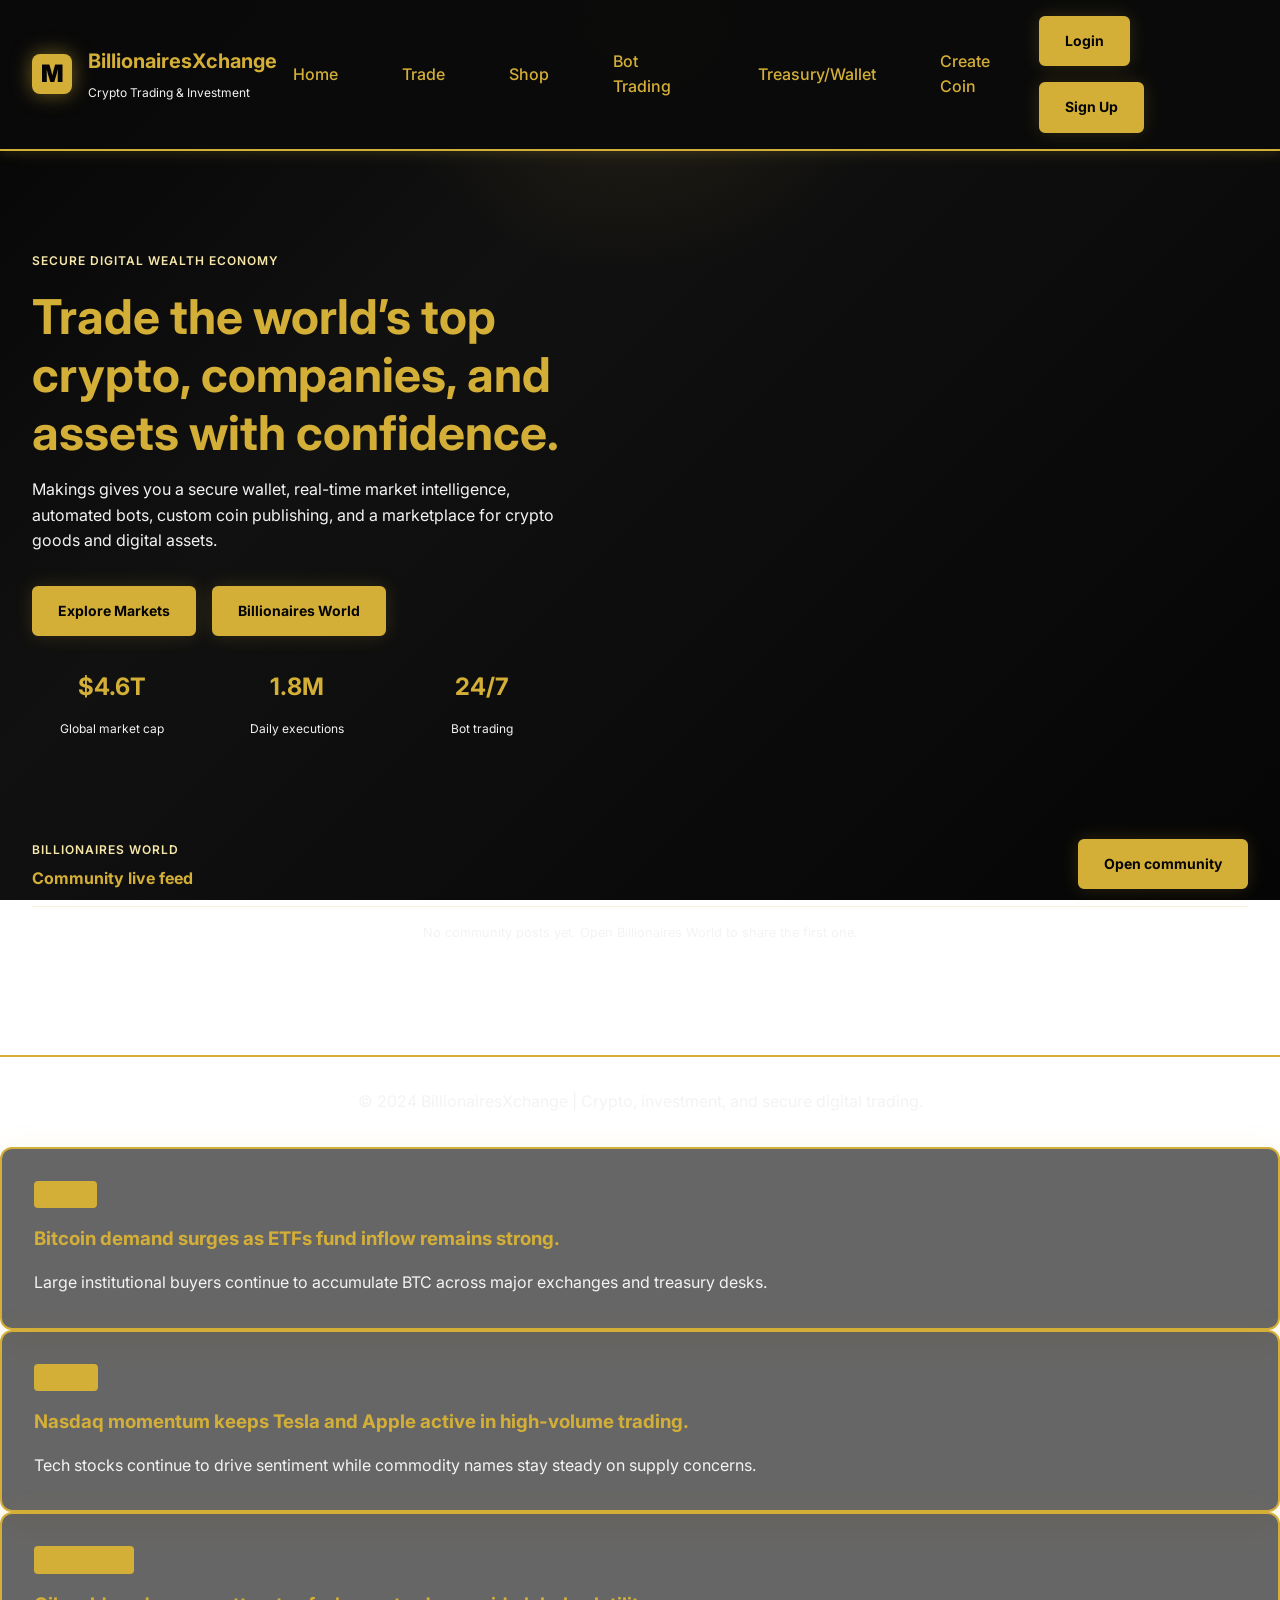
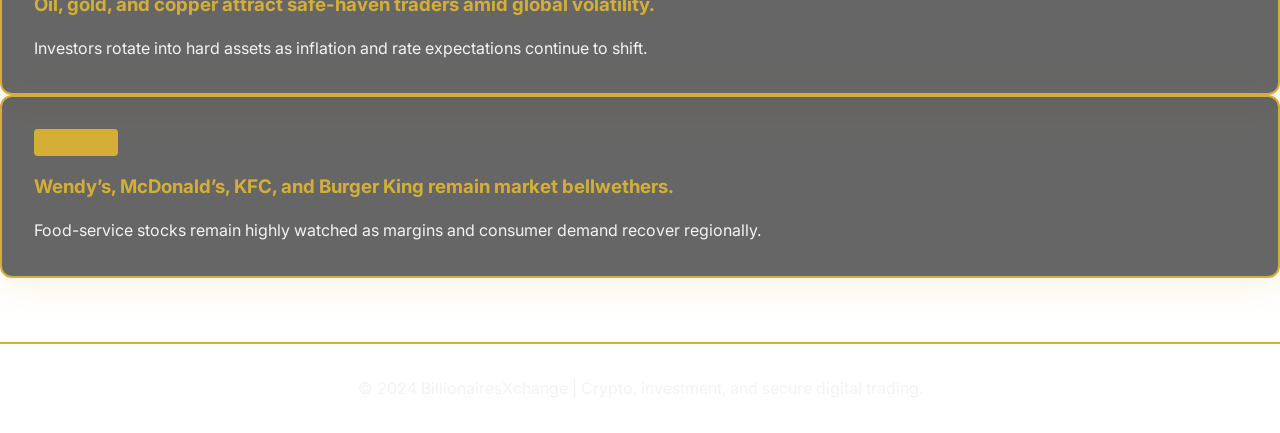
<file: index.html>
<!DOCTYPE html>
<html lang="en">
  <head>
    <meta charset="UTF-8" />
    <meta name="viewport" content="width=device-width, initial-scale=1.0" />
    <title>BillionairesXchange | Crypto Trading & Investment</title>
    <meta
      name="description"
      content="BillionairesXchange is a crypto trading and investment platform with secure onboarding, wallet protection, live markets, bot trading, custom coin creation, and a marketplace."
    />
    <link rel="preconnect" href="https://fonts.googleapis.com" />
    <link rel="preconnect" href="https://fonts.gstatic.com" crossorigin />
    <link
      href="https://fonts.googleapis.com/css2?family=Inter:wght@400;500;600;700;800;900&display=swap"
      rel="stylesheet"
    />
    <link rel="stylesheet" href="styles.css" />
  </head>
  <body>
    <header class="topbar">
      <div class="brand-wrap">
        <div class="brand-mark">M</div>
        <div>
          <p class="brand-name">BillionairesXchange</p>
          <small>Crypto Trading & Investment</small>
        </div>
      </div>

      <nav class="main-nav" aria-label="Main navigation">
        <a href="index.html#home">Home</a>
        <a href="trade.html">Trade</a>
        <a href="shop.html">Shop</a>
        <a href="bot-trading.html">Bot Trading</a>
        <a href="treasury.html">Treasury/Wallet</a>
        <a href="create-coin.html">Create Coin</a>
      </nav>

      <div class="nav-actions">
        <a class="btn btn-ghost" href="verification.html">Login</a>
        <a class="btn btn-primary" href="verification.html">Sign Up</a>
      </div>
    </header>

    <main>
      <section class="hero" id="home">
        <div class="hero-copy">
          <span class="eyebrow">Secure digital wealth economy</span>
          <h1>Trade the world’s top crypto, companies, and assets with confidence.</h1>
          <p>
            Makings gives you a secure wallet, real-time market intelligence, automated bots,
            custom coin publishing, and a marketplace for crypto goods and digital assets.
          </p>

          <div class="hero-actions">
            <a class="btn btn-secondary" href="trade.html">Explore Markets</a>
            <a class="btn btn-primary" id="billionairesWorldButton" href="billionaires-world.html">Billionaires World</a>
          </div>

          <div class="hero-stats">
            <div>
              <strong>$4.6T</strong>
              <span>Global market cap</span>
            </div>
            <div>
              <strong>1.8M</strong>
              <span>Daily executions</span>
            </div>
            <div>
              <strong>24/7</strong>
              <span>Bot trading</span>
            </div>
          </div>
        </div>
      </section>

      <section class="world-home-feed section-shell" aria-labelledby="homeWorldFeedTitle">
        <div class="world-feed-heading">
          <div>
            <span class="eyebrow">Billionaires World</span>
            <h2 id="homeWorldFeedTitle">Community live feed</h2>
          </div>
          <a class="btn btn-ghost" href="billionaires-world.html">Open community</a>
        </div>
        <div class="world-feed" id="homeWorldFeed" aria-live="polite"></div>
      </section>
    </main>

    <footer class="site-footer">
      <p>© 2024 BillionairesXchange | Crypto, investment, and secure digital trading.</p>
    </footer>

    <div id="toast" class="toast" aria-live="polite">To Our Kings & Queen In The Making Welcome.</div>

    <script>
      (() => {
        const hasWorldAccess = () => {
          const username = localStorage.getItem('makingsCurrentUser');
          if (!username) return false;
          try {
            const accounts = JSON.parse(localStorage.getItem('makingsAccounts') || '[]');
            return Array.isArray(accounts) && accounts.some((account) => account.username === username);
          } catch (error) {
            return false;
          }
        };

        document.querySelectorAll('a[href="billionaires-world.html"]').forEach((link) => {
          link.addEventListener('click', (event) => {
            if (hasWorldAccess()) return;
            event.preventDefault();
            window.location.href = 'verification.html#login';
          });
        });

        const feed = document.getElementById('homeWorldFeed');
        if (!feed) return;

        function renderHomeFeed() {
          let posts = [];
          try { posts = JSON.parse(localStorage.getItem('worldFeed') || '[]'); } catch (error) { posts = []; }
          feed.replaceChildren();
          if (!posts.length) {
            feed.innerHTML = '<p class="world-empty">No community posts yet. Open Billionaires World to share the first one.</p>';
            return;
          }
          [...posts].reverse().slice(0, 6).forEach((post) => {
            const item = document.createElement('article');
            item.className = 'world-feed-post';
            const heading = document.createElement('div');
            heading.className = 'world-feed-post-heading';
            const author = document.createElement('strong');
            author.textContent = post.author || 'Community member';
            const time = document.createElement('small');
            time.textContent = post.createdAt ? new Date(post.createdAt).toLocaleString() : '';
            heading.append(author, time);
            item.appendChild(heading);
            if (post.text) {
              const text = document.createElement('p');
              text.textContent = post.text;
              item.appendChild(text);
            }
            if (post.media) {
              const media = document.createElement(post.mediaType === 'video' ? 'video' : 'img');
              media.className = 'world-feed-media';
              media.src = post.media;
              media.controls = post.mediaType === 'video';
              media.alt = 'Billionaires World community media';
              item.appendChild(media);
            }
            feed.appendChild(item);
          });
        }

        renderHomeFeed();
        window.addEventListener('storage', (event) => {
          if (event.key === 'worldFeed') renderHomeFeed();
        });
      })();
    </script>
    <script src="script.js"></script>
    <script src="auth.js"></script>
  </body>
</html>
          <article class="news-card card-glass">
            <span class="tag">Crypto</span>
            <h3>Bitcoin demand surges as ETFs fund inflow remains strong.</h3>
            <p>Large institutional buyers continue to accumulate BTC across major exchanges and treasury desks.</p>
          </article>
          <article class="news-card card-glass">
            <span class="tag">Stocks</span>
            <h3>Nasdaq momentum keeps Tesla and Apple active in high-volume trading.</h3>
            <p>Tech stocks continue to drive sentiment while commodity names stay steady on supply concerns.</p>
          </article>
          <article class="news-card card-glass">
            <span class="tag">Commodities</span>
            <h3>Oil, gold, and copper attract safe-haven traders amid global volatility.</h3>
            <p>Investors rotate into hard assets as inflation and rate expectations continue to shift.</p>
          </article>
          <article class="news-card card-glass">
            <span class="tag">Consumer</span>
            <h3>Wendy’s, McDonald’s, KFC, and Burger King remain market bellwethers.</h3>
            <p>Food-service stocks remain highly watched as margins and consumer demand recover regionally.</p>
          </article>
        </div>
      </section>


    </main>

    <footer class="site-footer">
      <p>© 2024 BillionairesXchange | Crypto, investment, and secure digital trading.</p>
    </footer>

    <div id="toast" class="toast" aria-live="polite">To Our Kings & Queen In The Making Welcome.</div>

    <script src="script.js"></script>
    <script src="auth.js"></script>
  </body>
</html>
</file>
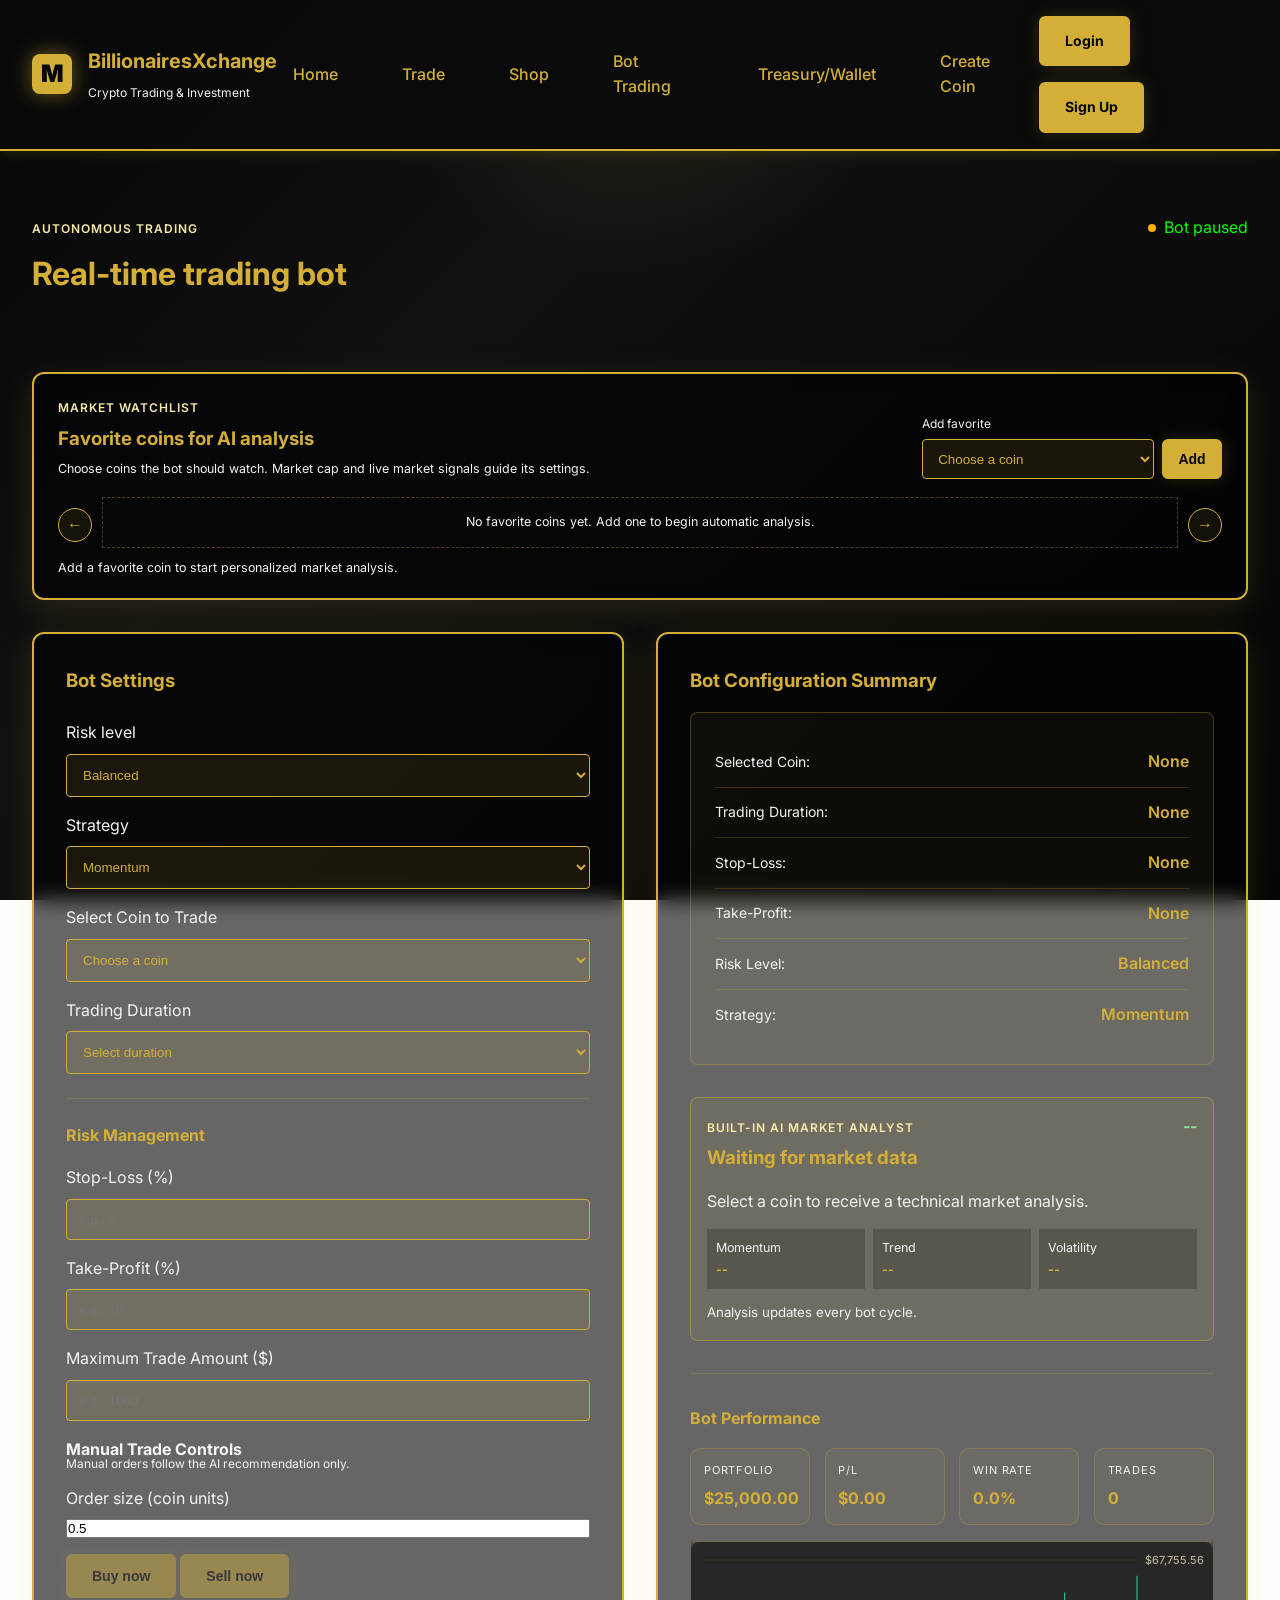
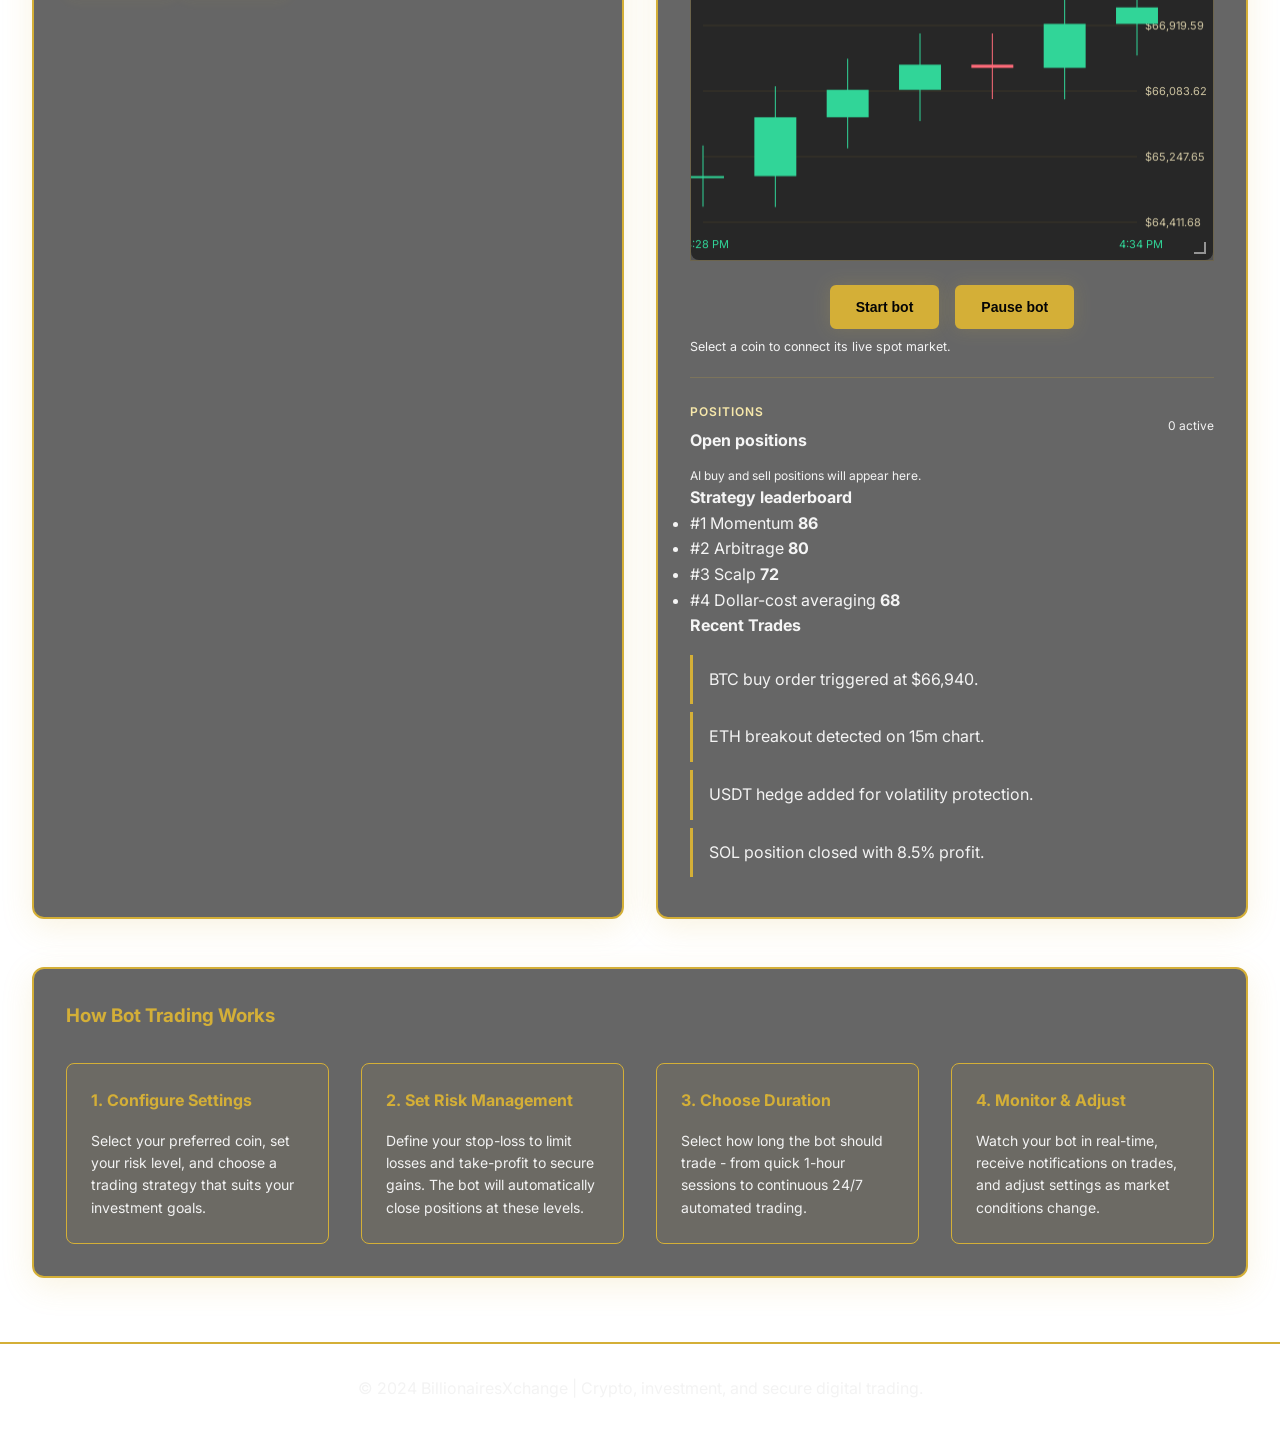
<file: bot-trading.html>
<!DOCTYPE html>
<html lang="en">
  <head>
    <meta charset="UTF-8" />
    <meta name="viewport" content="width=device-width, initial-scale=1.0" />
    <title>BillionairesXchange | Bot Trading</title>
    <meta
      name="description"
      content="BillionairesXchange Bot Trading - Automated trading with customizable settings, stop-loss, and take-profits"
    />
    <link rel="preconnect" href="https://fonts.googleapis.com" />
    <link rel="preconnect" href="https://fonts.gstatic.com" crossorigin />
    <link
      href="https://fonts.googleapis.com/css2?family=Inter:wght@400;500;600;700;800;900&display=swap"
      rel="stylesheet"
    />
    <link rel="stylesheet" href="styles.css" />
  </head>
  <body>
    <header class="topbar">
      <div class="brand-wrap">
        <div class="brand-mark">M</div>
        <div>
          <p class="brand-name">BillionairesXchange</p>
          <small>Crypto Trading & Investment</small>
        </div>
      </div>

      <nav class="main-nav" aria-label="Main navigation">
        <a href="index.html#home">Home</a>
        <a href="index.html#trade">Trade</a>
        <a href="shop.html">Shop</a>
        <a href="bot-trading.html">Bot Trading</a>
        <a href="index.html#wallet">Treasury/Wallet</a>
        <a href="index.html#create-coin">Create Coin</a>
      </nav>

      <div class="nav-actions">
        <a class="btn btn-ghost" href="verification.html">Login</a>
        <a class="btn btn-primary" href="verification.html">Sign Up</a>
      </div>
    </header>

    <main>
      <section class="bot-section section-shell" id="bot-trading">
        <div class="section-head">
          <div>
            <span class="eyebrow">Autonomous trading</span>
            <h2>Real-time trading bot</h2>
          </div>
          <div class="bot-status">
            <span class="dot"></span>
            Bot running live
          </div>
        </div>

        <section class="favorite-panel card-glass" aria-labelledby="favoriteCoinsTitle">
          <div class="favorite-panel-head">
            <div>
              <span class="eyebrow">Market watchlist</span>
              <h3 id="favoriteCoinsTitle">Favorite coins for AI analysis</h3>
              <p>Choose coins the bot should watch. Market cap and live market signals guide its settings.</p>
            </div>
            <div class="favorite-add-control">
              <label for="favoriteCoinSelect">Add favorite</label>
              <div class="favorite-add-row">
                <select id="favoriteCoinSelect">
                  <option value="">Choose a coin</option>
                  <option value="BTC">Bitcoin (BTC)</option>
                  <option value="ETH">Ethereum (ETH)</option>
                  <option value="XRP">XRP (XRP)</option>
                  <option value="SOL">Solana (SOL)</option>
                  <option value="ADA">Cardano (ADA)</option>
                  <option value="DOT">Polkadot (DOT)</option>
                  <option value="DOGE">Dogecoin (DOGE)</option>
                  <option value="USDT">Tether (USDT)</option>
                </select>
                <button class="btn btn-primary" type="button" id="addFavoriteBtn">Add</button>
              </div>
            </div>
          </div>
          <div class="favorite-slider">
            <button class="favorite-slide-btn" type="button" id="favoritePrevBtn" aria-label="Show previous favorite coins">&#8592;</button>
            <div class="favorite-cards" id="favoriteCards" aria-live="polite"></div>
            <button class="favorite-slide-btn" type="button" id="favoriteNextBtn" aria-label="Show next favorite coins">&#8594;</button>
          </div>
          <p class="favorite-analysis-status" id="favoriteAnalysisStatus">Add a favorite coin to start personalized market analysis.</p>
        </section>

        <div class="bot-layout">
          <div class="card-glass bot-controls">
            <h3>Bot Settings</h3>
            
            <label>
              Risk level
              <select id="riskLevel">
                <option>Conservative</option>
                <option selected>Balanced</option>
                <option>Aggressive</option>
              </select>
            </label>

            <label>
              Strategy
              <select id="strategy">
                <option>Momentum</option>
                <option>Scalp</option>
                <option>Arbitrage</option>
                <option>Dollar-cost averaging</option>
              </select>
            </label>

            <label>
              Select Coin to Trade
              <select id="coinSelect" required>
                <option value="">Choose a coin</option>
                <option value="BTC">Bitcoin (BTC)</option>
                <option value="ETH">Ethereum (ETH)</option>
                <option value="XRP">XRP (XRP)</option>
                <option value="SOL">Solana (SOL)</option>
                <option value="ADA">Cardano (ADA)</option>
                <option value="DOT">Polkadot (DOT)</option>
                <option value="DOGE">Dogecoin (DOGE)</option>
                <option value="USDT">Tether (USDT)</option>
              </select>
            </label>

            <label>
              Trading Duration
              <select id="tradingDuration" required>
                <option value="">Select duration</option>
                <option value="1h">1 Hour</option>
                <option value="4h">4 Hours</option>
                <option value="12h">12 Hours</option>
                <option value="24h">24 Hours</option>
                <option value="7d">7 Days</option>
                <option value="30d">30 Days</option>
                <option value="continuous">Continuous</option>
              </select>
            </label>

            <div class="risk-management">
              <h4>Risk Management</h4>
              
              <label>
                Stop-Loss (%)
                <input type="number" id="stopLoss" placeholder="e.g., 5" min="0" max="100" step="0.1" />
              </label>

              <label>
                Take-Profit (%)
                <input type="number" id="takeProfit" placeholder="e.g., 10" min="0" max="500" step="0.1" />
              </label>

              <label>
                Maximum Trade Amount ($)
                <input type="number" id="maxTradeAmount" placeholder="e.g., 1000" min="0" step="50" />
              </label>
            </div>

            <div class="manual-trading">
              <h4>Manual Trade Controls</h4>
              <p class="ai-trade-rule">Manual orders follow the AI recommendation only.</p>
              <label>
                Order size (coin units)
                <input type="number" id="manualOrderSize" min="0.01" step="0.01" value="0.5" />
              </label>
              <div class="manual-actions">
                <button class="btn btn-primary" type="button" id="manualBuyBtn">Buy now</button>
                <button class="btn btn-ghost" type="button" id="manualSellBtn">Sell now</button>
              </div>
            </div>

          </div>

          <div class="card-glass bot-stream">
            <h3>Bot Configuration Summary</h3>
            <div class="config-summary">
              <div class="summary-item">
                <span>Selected Coin:</span>
                <strong id="summarycoin">None</strong>
              </div>
              <div class="summary-item">
                <span>Trading Duration:</span>
                <strong id="summaryDuration">None</strong>
              </div>
              <div class="summary-item">
                <span>Stop-Loss:</span>
                <strong id="summarySL">None</strong>
              </div>
              <div class="summary-item">
                <span>Take-Profit:</span>
                <strong id="summaryTP">None</strong>
              </div>
              <div class="summary-item">
                <span>Risk Level:</span>
                <strong id="summaryRisk">Balanced</strong>
              </div>
              <div class="summary-item">
                <span>Strategy:</span>
                <strong id="summaryStrategy">Momentum</strong>
              </div>
            </div>

            <div class="ai-analyst" aria-live="polite">
              <div class="ai-analyst-heading">
                <div>
                  <span class="eyebrow">Built-in AI market analyst</span>
                  <h3 id="aiRecommendation">Waiting for market data</h3>
                </div>
                <span class="ai-confidence" id="aiConfidence">--</span>
              </div>
              <p id="aiReason">Select a coin to receive a technical market analysis.</p>
              <div class="ai-signal-grid">
                <span>Momentum <strong id="aiMomentum">--</strong></span>
                <span>Trend <strong id="aiTrend">--</strong></span>
                <span>Volatility <strong id="aiVolatility">--</strong></span>
              </div>
              <small id="aiUpdated">Analysis updates every bot cycle.</small>
            </div>

            <div class="bot-performance">
              <h4>Bot Performance</h4>
              <div class="bot-metrics">
                <div>
                  <span>Portfolio</span>
                  <strong id="botBalance">$25,000.00</strong>
                </div>
                <div>
                  <span>P/L</span>
                  <strong id="botPnl">$0.00</strong>
                </div>
                <div>
                  <span>Win rate</span>
                  <strong id="botWinRate">0%</strong>
                </div>
                <div>
                  <span>Trades</span>
                  <strong id="botTrades">0</strong>
                </div>
              </div>
              <div class="bot-chart-wrap">
                <canvas id="botCanvas" width="600" height="320" aria-label="BillionairesXchange live trading bot candlestick chart"></canvas>
                <button class="bot-chart-resizer" id="botChartResizer" type="button" aria-label="Resize bot chart" title="Drag to resize chart"></button>
              </div>
              <div class="bot-actions">
                <button class="btn btn-primary" type="button" id="startBotBtn">Start bot</button>
                <button class="btn btn-ghost" type="button" id="pauseBotBtn">Pause bot</button>
              </div>
              <p id="botMarketStatus" class="bot-market-status">Select a coin to connect its live spot market.</p>
            </div>

            <div class="bot-positions-panel">
              <div class="bot-positions-heading">
                <div>
                  <span class="eyebrow">Positions</span>
                  <h4>Open positions</h4>
                </div>
                <span class="bot-positions-count" id="botPositionsCount">0 active</span>
              </div>
              <div class="bot-positions-list" id="botPositionsList" aria-live="polite"></div>
            </div>

            <div class="leaderboard-wrap">
              <h4>Strategy leaderboard</h4>
              <ul id="leaderboardList" class="leaderboard-list"></ul>
            </div>

            <h4>Recent Trades</h4>
            <ul class="trade-feed" id="tradeFeed">
              <li>BTC buy order triggered at $66,940.</li>
              <li>ETH breakout detected on 15m chart.</li>
              <li>USDT hedge added for volatility protection.</li>
              <li>SOL position closed with 8.5% profit.</li>
            </ul>
          </div>
        </div>

        <div class="bot-info card-glass">
          <h3>How Bot Trading Works</h3>
          <div class="info-grid">
            <div class="info-card">
              <h4>1. Configure Settings</h4>
              <p>Select your preferred coin, set your risk level, and choose a trading strategy that suits your investment goals.</p>
            </div>
            <div class="info-card">
              <h4>2. Set Risk Management</h4>
              <p>Define your stop-loss to limit losses and take-profit to secure gains. The bot will automatically close positions at these levels.</p>
            </div>
            <div class="info-card">
              <h4>3. Choose Duration</h4>
              <p>Select how long the bot should trade - from quick 1-hour sessions to continuous 24/7 automated trading.</p>
            </div>
            <div class="info-card">
              <h4>4. Monitor & Adjust</h4>
              <p>Watch your bot in real-time, receive notifications on trades, and adjust settings as market conditions change.</p>
            </div>
          </div>
        </div>
      </section>
    </main>

    <footer class="site-footer">
      <p>© 2024 BillionairesXchange | Crypto, investment, and secure digital trading.</p>
    </footer>

    <div id="toast" class="toast" aria-live="polite">Welcome to Makings Bot Trading.</div>

    <script>
      const coinSelect = document.getElementById('coinSelect');
      const durationSelect = document.getElementById('tradingDuration');
      const stopLossInput = document.getElementById('stopLoss');
      const takeProfitInput = document.getElementById('takeProfit');
      const riskLevel = document.getElementById('riskLevel');
      const strategy = document.getElementById('strategy');
      const toast = document.getElementById('toast');
      const botCanvas = document.getElementById('botCanvas');
      const botChartWrap = document.querySelector('.bot-chart-wrap');
      const botChartResizer = document.getElementById('botChartResizer');
      const tradeFeed = document.getElementById('tradeFeed');
      const botPnl = document.getElementById('botPnl');
      const botBalance = document.getElementById('botBalance');
      const botWinRate = document.getElementById('botWinRate');
      const botTrades = document.getElementById('botTrades');
      const botStatus = document.querySelector('.bot-status');
      const leaderboardList = document.getElementById('leaderboardList');
      const manualOrderSize = document.getElementById('manualOrderSize');
      const manualBuyBtn = document.getElementById('manualBuyBtn');
      const manualSellBtn = document.getElementById('manualSellBtn');
      const botMarketStatus = document.getElementById('botMarketStatus');
      const aiRecommendation = document.getElementById('aiRecommendation');
      const aiConfidence = document.getElementById('aiConfidence');
      const aiReason = document.getElementById('aiReason');
      const aiMomentum = document.getElementById('aiMomentum');
      const aiTrend = document.getElementById('aiTrend');
      const aiVolatility = document.getElementById('aiVolatility');
      const aiUpdated = document.getElementById('aiUpdated');
      const favoriteCoinSelect = document.getElementById('favoriteCoinSelect');
      const addFavoriteBtn = document.getElementById('addFavoriteBtn');
      const favoriteCards = document.getElementById('favoriteCards');
      const favoritePrevBtn = document.getElementById('favoritePrevBtn');
      const favoriteNextBtn = document.getElementById('favoriteNextBtn');
      const favoriteAnalysisStatus = document.getElementById('favoriteAnalysisStatus');

      manualBuyBtn.disabled = true;
      manualSellBtn.disabled = true;

      const botState = {
        running: false,
        intervalId: null,
        balance: 25000,
        pnl: 0,
        trades: 0,
        wins: 0,
        losses: 0,
        position: null,
        analysis: null,
        marketSocket: null,
        marketSymbol: null,
        history: [65000, 65750, 66100, 66420, 66380, 66940, 67150],
        positionRecords: JSON.parse(localStorage.getItem('botPositionRecords') || '[]')
      };

      const coinPrices = {
        BTC: 66940,
        ETH: 3520,
        XRP: 0.62,
        SOL: 158.4,
        ADA: 0.77,
        DOT: 8.4,
        DOGE: 0.18,
        USDT: 1
      };

      const marketPairs = { BTC: 'BTCUSDT', ETH: 'ETHUSDT', XRP: 'XRPUSDT', SOL: 'SOLUSDT', ADA: 'ADAUSDT', DOT: 'DOTUSDT', DOGE: 'DOGEUSDT' };

      function getCustomCoins() {
        const savedCoins = JSON.parse(localStorage.getItem('customCoins') || '[]');
        const legacyCoin = JSON.parse(localStorage.getItem('createdCoin') || 'null');
        const coins = legacyCoin && !savedCoins.some((coin) => coin.symbol === legacyCoin.symbol)
          ? [...savedCoins, legacyCoin]
          : savedCoins;
        return coins.filter((coin) => coin.name && /^[A-Z0-9]{2,8}$/.test(coin.symbol));
      }

      function createCustomMarketData(coin) {
        const seed = [...(coin.symbol + coin.name)].reduce((total, character) => total + character.charCodeAt(0), 0);
        return {
          marketCap: Math.max(250000, (seed % 8000) * 1250),
          change24h: ((seed % 170) - 85) / 10,
          currentPrice: Math.max(0.01, (seed % 9000) / 100 + 1),
          custom: true
        };
      }

      const coinMarketIds = {
        BTC: 'bitcoin',
        ETH: 'ethereum',
        XRP: 'ripple',
        SOL: 'solana',
        ADA: 'cardano',
        DOT: 'polkadot',
        DOGE: 'dogecoin',
        USDT: 'tether'
      };

      const fallbackMarketData = {
        BTC: { marketCap: 1.3e12, change24h: 0 },
        ETH: { marketCap: 4.1e11, change24h: 0 },
        XRP: { marketCap: 3.4e10, change24h: 0 },
        SOL: { marketCap: 7.4e10, change24h: 0 },
        ADA: { marketCap: 2.7e10, change24h: 0 },
        DOT: { marketCap: 1.2e10, change24h: 0 },
        DOGE: { marketCap: 2.6e10, change24h: 0 },
        USDT: { marketCap: 1.2e11, change24h: 0 }
      };

      const favoriteState = {
        favorites: JSON.parse(localStorage.getItem('botFavoriteCoins') || '[]'),
        marketData: {}
      };

      getCustomCoins().forEach((coin) => {
        const market = createCustomMarketData(coin);
        coinPrices[coin.symbol] = market.currentPrice;
        favoriteState.marketData[coin.symbol] = market;
        coinMarketIds[coin.symbol] = null;
        const option = document.createElement('option');
        option.value = coin.symbol;
        option.textContent = `${coin.name} (${coin.symbol})`;
        coinSelect.appendChild(option);
        const favoriteOption = option.cloneNode(true);
        favoriteCoinSelect.appendChild(favoriteOption);
      });

      function savePositionRecords() {
        localStorage.setItem('botPositionRecords', JSON.stringify(botState.positionRecords));
      }

      function formatPositionTime(timestamp) {
        return timestamp ? new Date(timestamp).toLocaleString() : '--';
      }

      function getPositionMarketCap(symbol) {
        return getFavoriteMarketData(symbol).marketCap || 0;
      }

      function renderPositionRecords() {
        const list = document.getElementById('botPositionsList');
        const count = document.getElementById('botPositionsCount');
        const active = botState.positionRecords.filter((record) => record.status === 'OPEN').length;
        count.textContent = `${active} active`;
        list.replaceChildren();

        if (!botState.positionRecords.length) {
          const empty = document.createElement('p');
          empty.className = 'bot-positions-empty';
          empty.textContent = 'AI buy and sell positions will appear here.';
          list.appendChild(empty);
          return;
        }

        [...botState.positionRecords].reverse().forEach((record) => {
          const item = document.createElement('article');
          item.className = 'bot-position-record';
          const status = record.status === 'OPEN' ? 'OPEN' : 'CLOSED';
          item.innerHTML = `
            <div class="bot-position-title"><strong>${record.symbol}</strong><span class="bot-position-status ${status.toLowerCase()}">${status}</span></div>
            <div class="bot-position-grid">
              <span>Amount<strong>${formatMoney(record.amount)}</strong></span>
              <span>Quantity<strong>${record.quantity}</strong></span>
              <span>Market cap<strong>${formatCompactMoney(record.marketCap)}</strong></span>
              <span>Open price<strong>${formatMoney(record.openPrice)}</strong></span>
              <span>Open time<strong>${formatPositionTime(record.openedAt)}</strong></span>
              <span>Close price<strong>${record.closePrice ? formatMoney(record.closePrice) : '--'}</strong></span>
              <span>Close time<strong>${formatPositionTime(record.closedAt)}</strong></span>
            </div>
          `;
          list.appendChild(item);
        });
      }

      function openPositionRecord(symbol, quantity, price, source = 'AI') {
        const record = {
          id: `${symbol}-${Date.now()}`,
          symbol,
          quantity,
          amount: quantity * price,
          marketCap: getPositionMarketCap(symbol),
          openPrice: price,
          openedAt: Date.now(),
          closePrice: null,
          closedAt: null,
          status: 'OPEN',
          source
        };
        botState.positionRecords.push(record);
        savePositionRecords();
        renderPositionRecords();
        return record;
      }

      function closePositionRecord(symbol, price, quantity = null) {
        const record = [...botState.positionRecords].reverse().find((item) => item.symbol === symbol && item.status === 'OPEN' && (!quantity || item.quantity >= quantity));
        if (!record) return null;
        record.closePrice = price;
        record.closedAt = Date.now();
        record.status = 'CLOSED';
        savePositionRecords();
        renderPositionRecords();
        return record;
      }

      const leaderboardScores = {
        Momentum: 86,
        Scalp: 72,
        Arbitrage: 80,
        'Dollar-cost averaging': 68
      };

      function showToast(message, type = 'info') {
        toast.textContent = message;
        toast.className = 'toast show';
        if (type === 'success') toast.classList.add('success');
        if (type === 'loss') toast.classList.add('loss');
        if (type === 'warning') toast.classList.add('warning');
        clearTimeout(showToast.timer);
        showToast.timer = setTimeout(() => {
          toast.className = 'toast';
        }, 3200);
      }

      function formatMoney(value) {
        return new Intl.NumberFormat('en-US', {
          style: 'currency',
          currency: 'USD',
          maximumFractionDigits: value >= 1000 ? 2 : 4
        }).format(value);
      }

      function formatCompactMoney(value) {
        return new Intl.NumberFormat('en-US', {
          style: 'currency',
          currency: 'USD',
          notation: 'compact',
          maximumFractionDigits: 1
        }).format(value);
      }

      function getFavoriteMarketData(symbol) {
        return favoriteState.marketData[symbol] || fallbackMarketData[symbol] || { marketCap: 0, change24h: 0 };
      }

      function saveFavorites() {
        localStorage.setItem('botFavoriteCoins', JSON.stringify(favoriteState.favorites));
      }

      function getAutomaticSettings(symbol) {
        const market = getFavoriteMarketData(symbol);
        const marketCap = market.marketCap;
        let settings = marketCap >= 300e9
          ? { risk: 'Balanced', strategy: 'Momentum', duration: '24h', stopLoss: 4, takeProfit: 8 }
          : marketCap >= 25e9
            ? { risk: 'Balanced', strategy: 'Momentum', duration: '12h', stopLoss: 5, takeProfit: 10 }
            : { risk: 'Aggressive', strategy: 'Scalp', duration: '4h', stopLoss: 3, takeProfit: 12 };

        if (symbol === 'USDT') {
          settings = { risk: 'Conservative', strategy: 'Dollar-cost averaging', duration: '7d', stopLoss: 1, takeProfit: 2 };
        } else if (market.change24h <= -5) {
          settings = { risk: 'Conservative', strategy: 'Dollar-cost averaging', duration: '24h', stopLoss: 3, takeProfit: 6 };
        } else if (market.change24h >= 8) {
          settings = { risk: 'Aggressive', strategy: 'Momentum', duration: '4h', stopLoss: 5, takeProfit: 15 };
        }

        return settings;
      }

      function applyAutomaticSettings(symbol) {
        const settings = getAutomaticSettings(symbol);
        riskLevel.value = settings.risk;
        strategy.value = settings.strategy;
        durationSelect.value = settings.duration;
        stopLossInput.value = settings.stopLoss;
        takeProfitInput.value = settings.takeProfit;
        updateSummary();
        favoriteAnalysisStatus.textContent = `AI profile for ${symbol}: ${settings.risk} risk, ${settings.strategy}, ${settings.duration} trading window.`;
      }

      function renderFavoriteCards() {
        if (!favoriteState.favorites.length) {
          favoriteCards.innerHTML = '<p class="favorite-empty">No favorite coins yet. Add one to begin automatic analysis.</p>';
          favoritePrevBtn.disabled = true;
          favoriteNextBtn.disabled = true;
          return;
        }

        const activeSymbol = coinSelect.value;
        favoriteCards.innerHTML = favoriteState.favorites.map((symbol) => {
          const market = getFavoriteMarketData(symbol);
          const change = Number(market.change24h) || 0;
          const changeClass = change >= 0 ? 'positive' : 'negative';
          const price = coinPrices[symbol] || market.currentPrice || 0;
          return `
            <div class="favorite-card${activeSymbol === symbol ? ' is-active' : ''}" data-symbol="${symbol}" role="button" tabindex="0" aria-label="Analyze ${symbol}">
              <div class="favorite-card-top">
                <strong>${symbol}</strong>
                <span>${formatMoney(price)}</span>
              </div>
              <div class="favorite-card-value">
                <span class="favorite-card-label">Market cap</span>
                <strong>${formatCompactMoney(market.marketCap)}</strong>
              </div>
              <span class="favorite-card-change ${changeClass}">${change >= 0 ? '+' : ''}${change.toFixed(2)}% today</span>
              <button class="favorite-remove" type="button" data-remove="${symbol}" aria-label="Remove ${symbol} from favorites">Remove</button>
            </div>
          `;
        }).join('');

        favoriteCards.querySelectorAll('.favorite-card').forEach((card) => {
          const selectCard = () => selectFavorite(card.dataset.symbol);
          card.addEventListener('click', (event) => {
            if (!event.target.closest('.favorite-remove')) selectCard();
          });
          card.addEventListener('keydown', (event) => {
            if (event.key === 'Enter' || event.key === ' ') {
              event.preventDefault();
              selectCard();
            }
          });
        });

        favoriteCards.querySelectorAll('[data-remove]').forEach((button) => {
          button.addEventListener('click', (event) => {
            event.stopPropagation();
            const symbol = button.dataset.remove;
            favoriteState.favorites = favoriteState.favorites.filter((favorite) => favorite !== symbol);
            saveFavorites();
            renderFavoriteCards();
            if (coinSelect.value === symbol) {
              coinSelect.value = '';
              botMarketStatus.textContent = 'Select a favorite coin to connect its live spot market.';
              updateSummary();
            }
          });
        });

        favoritePrevBtn.disabled = false;
        favoriteNextBtn.disabled = false;
      }

      function selectFavorite(symbol) {
        if (!coinMarketIds[symbol] && !favoriteState.marketData[symbol]?.custom) return;
        applyAutomaticSettings(symbol);
        coinSelect.value = symbol;
        coinSelect.dispatchEvent(new Event('change'));
        renderFavoriteCards();
      }

      async function refreshFavoriteMarketData() {
        if (!favoriteState.favorites.length) return;
        const ids = favoriteState.favorites.map((symbol) => coinMarketIds[symbol]).filter(Boolean).join(',');
        if (!ids) {
          renderFavoriteCards();
          if (coinSelect.value) applyAutomaticSettings(coinSelect.value);
          favoriteAnalysisStatus.textContent = 'Custom coin market data refreshed. The AI profile is using its local market feed.';
          return;
        }
        try {
          const response = await fetch(`https://api.coingecko.com/api/v3/coins/markets?vs_currency=usd&ids=${ids}&order=market_cap_desc&per_page=20&page=1&sparkline=false&price_change_percentage=24h`);
          if (!response.ok) throw new Error('Market cap data unavailable');
          const markets = await response.json();
          markets.forEach((market) => {
            const symbol = Object.keys(coinMarketIds).find((key) => coinMarketIds[key] === market.id);
            if (!symbol) return;
            favoriteState.marketData[symbol] = {
              marketCap: market.market_cap || 0,
              change24h: market.price_change_percentage_24h || 0,
              currentPrice: market.current_price || coinPrices[symbol]
            };
            coinPrices[symbol] = market.current_price || coinPrices[symbol];
          });
          renderFavoriteCards();
          if (coinSelect.value) applyAutomaticSettings(coinSelect.value);
          favoriteAnalysisStatus.textContent = `Market data refreshed at ${new Date().toLocaleTimeString()}. The AI profile updates with each refresh.`;
        } catch (error) {
          favoriteAnalysisStatus.textContent = 'Live market-cap data is temporarily unavailable. Using the latest available profile.';
          renderFavoriteCards();
        }
      }

      function updateSummary() {
        document.getElementById('summarycoin').textContent = coinSelect.value || 'None';
        document.getElementById('summaryDuration').textContent = durationSelect.value || 'None';
        document.getElementById('summarySL').textContent = stopLossInput.value ? stopLossInput.value + '%' : 'None';
        document.getElementById('summaryTP').textContent = takeProfitInput.value ? takeProfitInput.value + '%' : 'None';
        document.getElementById('summaryRisk').textContent = riskLevel.value;
        document.getElementById('summaryStrategy').textContent = strategy.value;
      }

      function updatePerformancePanel() {
        const winRate = botState.trades ? (botState.wins / botState.trades) * 100 : 0;
        botPnl.textContent = formatMoney(botState.pnl);
        botBalance.textContent = formatMoney(botState.balance);
        botWinRate.textContent = `${winRate.toFixed(1)}%`;
        botTrades.textContent = String(botState.trades);
      }

      function updateLeaderboard() {
        if (!leaderboardList) return;

        const entries = Object.entries(leaderboardScores)
          .sort((a, b) => b[1] - a[1])
          .slice(0, 4);

        leaderboardList.innerHTML = entries
          .map(([label, score], index) => `
            <li>
              <span>#${index + 1} ${label}</span>
              <strong>${score}</strong>
            </li>
          `)
          .join('');
      }

      function addFeedItem(message) {
        const item = document.createElement('li');
        item.textContent = message;
        tradeFeed.prepend(item);
        while (tradeFeed.children.length > 6) {
          tradeFeed.removeChild(tradeFeed.lastChild);
        }
      }

      function notifyTrade(message, type = 'success') {
        addFeedItem(message);
        showToast(message, type);
        if ('Notification' in window && Notification.permission === 'granted') {
          new Notification('Makings AI trading bot', { body: message });
        }
      }

      function analyzeMarket(symbol, price) {
        const history = botState.history;
        const recent = history.slice(-6);
        const previous = history.slice(-12, -6);
        const shortAverage = recent.reduce((sum, value) => sum + value, 0) / recent.length;
        const longAverage = history.slice(-20).reduce((sum, value) => sum + value, 0) / Math.min(history.length, 20);
        const momentum = ((recent[recent.length - 1] - recent[0]) / recent[0]) * 100;
        const priorMomentum = previous.length ? ((previous[previous.length - 1] - previous[0]) / previous[0]) * 100 : 0;
        const trend = ((shortAverage - longAverage) / longAverage) * 100;
        const volatility = (Math.max(...recent) - Math.min(...recent)) / price * 100;
        const score = (momentum * 4) + (trend * 3) + ((momentum - priorMomentum) * 2);
        const action = score >= 0 ? 'BUY' : 'SELL';
        const confidence = Math.min(96, Math.max(55, 55 + Math.abs(score) * 8));
        const reason = `${symbol} shows ${momentum >= 0 ? 'positive' : 'negative'} momentum, a ${trend >= 0 ? 'rising' : 'falling'} short-term trend, and ${volatility.toFixed(2)}% recent volatility.`;

        botState.analysis = { action, confidence, momentum, trend, volatility, reason, price };
        aiRecommendation.textContent = `${action} only`;
        aiRecommendation.className = action === 'BUY' ? 'ai-buy' : 'ai-sell';
        aiConfidence.textContent = `${confidence.toFixed(0)}% confidence`;
        aiReason.textContent = reason;
        aiMomentum.textContent = `${momentum >= 0 ? '+' : ''}${momentum.toFixed(2)}%`;
        aiTrend.textContent = trend >= 0 ? 'Bullish' : 'Bearish';
        aiVolatility.textContent = `${volatility.toFixed(2)}%`;
        aiUpdated.textContent = `Analyzed at ${new Date().toLocaleTimeString()}. The bot will take ${action} trades only.`;
        manualBuyBtn.disabled = action !== 'BUY';
        manualSellBtn.disabled = action !== 'SELL';
        manualBuyBtn.textContent = action === 'BUY' ? 'AI Buy now' : 'Buy blocked by AI';
        manualSellBtn.textContent = action === 'SELL' ? 'AI Sell now' : 'Sell blocked by AI';
        return botState.analysis;
      }

      function renderBotChart() {
        if (!botState.history.length) return;
        const ctx = botCanvas.getContext('2d');
        const bounds = botCanvas.getBoundingClientRect();
        const ratio = window.devicePixelRatio || 1;
        const width = Math.max(320, bounds.width);
        const height = 320;
        botCanvas.width = width * ratio;
        botCanvas.height = height * ratio;
        ctx.setTransform(ratio, 0, 0, ratio, 0, 0);
        const history = botState.history.slice(-36);
        const candles = history.map((close, index) => {
          const open = index ? history[index - 1] : close;
          const spread = Math.max(close * .006, .000001);
          return { time: Date.now() - (history.length - index) * 60000, open, close, high: Math.max(open, close) + spread, low: Math.max(.000001, Math.min(open, close) - spread) };
        });
        const padding = { top: 18, right: 76, bottom: 38, left: 12 };
        const prices = candles.flatMap((candle) => [candle.high, candle.low]);
        const min = Math.min(...prices) * .997;
        const max = Math.max(...prices) * 1.003;
        const xStep = (width - padding.left - padding.right) / Math.max(candles.length - 1, 1);
        const y = (value) => padding.top + ((max - value) / (max - min || 1)) * (height - padding.top - padding.bottom);
        const formatPrice = (value) => '$' + value.toLocaleString('en-US', { maximumFractionDigits: value < 1 ? 6 : 2 });
        const formatTime = (time) => new Date(time).toLocaleTimeString([], { hour: 'numeric', minute: '2-digit' });
        ctx.clearRect(0, 0, width, height);
        ctx.fillStyle = 'rgba(0, 0, 0, .2)';
        ctx.fillRect(0, 0, width, height);
        ctx.font = '11px Inter, sans-serif';
        ctx.strokeStyle = 'rgba(212, 175, 55, .12)';
        ctx.fillStyle = '#cfc5a2';
        for (let row = 0; row < 5; row += 1) {
          const value = min + (max - min) * row / 4;
          const lineY = y(value);
          ctx.beginPath();
          ctx.moveTo(padding.left, lineY);
          ctx.lineTo(width - padding.right, lineY);
          ctx.stroke();
          ctx.fillText(formatPrice(value), width - padding.right + 8, lineY + 4);
        }
        const candleWidth = Math.max(4, xStep * .58);
        candles.forEach((candle, index) => {
          const pointX = padding.left + index * xStep;
          const color = candle.close >= candle.open ? '#31d598' : '#ff6b7a';
          ctx.strokeStyle = color;
          ctx.fillStyle = color;
          ctx.beginPath();
          ctx.moveTo(pointX, y(candle.high));
          ctx.lineTo(pointX, y(candle.low));
          ctx.stroke();
          ctx.fillRect(pointX - candleWidth / 2, y(Math.max(candle.open, candle.close)), candleWidth, Math.max(2, Math.abs(y(candle.open) - y(candle.close))));
          if (index === 0 || index === candles.length - 1 || index % 9 === 0) ctx.fillText(formatTime(candle.time), pointX - 18, height - 12);
        });
      }

      async function connectLiveMarket(symbol) {
        if (botState.marketSocket) botState.marketSocket.close();
        const pair = marketPairs[symbol];
        if (!pair) {
          const customMarket = favoriteState.marketData[symbol];
          if (customMarket?.custom) {
            const seed = Math.round(customMarket.currentPrice * 100);
            botState.marketSymbol = `CUSTOM_${symbol}`;
            botState.history = Array.from({ length: 30 }, (_, index) => customMarket.currentPrice * (1 + Math.sin((index + seed) / 3) * .03 + index * .001));
            botMarketStatus.textContent = `${symbol} local market feed`;
            analyzeMarket(symbol, customMarket.currentPrice);
            renderBotChart();
            return;
          }
          botState.marketSymbol = null;
          botMarketStatus.textContent = 'Live spot data is unavailable for this selection.';
          return;
        }

        botState.marketSymbol = pair;
        botMarketStatus.textContent = `Connecting to BillionairesXchange ${symbol}/USDT spot live...`;
        try {
          const response = await fetch(`https://api.binance.com/api/v3/klines?symbol=${pair}&interval=1m&limit=30`);
          if (!response.ok) throw new Error('Live candles unavailable');
          const candles = await response.json();
          botState.history = candles.map((candle) => Number(candle[4]));
          coinPrices[symbol] = botState.history[botState.history.length - 1];
          botMarketStatus.textContent = `BillionairesXchange ${symbol}/USDT spot live`;
          renderBotChart();
        } catch (error) {
          botMarketStatus.textContent = 'Live spot data is temporarily unavailable.';
        }

        botState.marketSocket = new WebSocket(`wss://stream.binance.com:9443/ws/${pair.toLowerCase()}@kline_1m`);
        botState.marketSocket.onmessage = (event) => {
          const candle = JSON.parse(event.data).k;
          if (!candle || botState.marketSymbol !== pair) return;
          const price = Number(candle.c);
          coinPrices[symbol] = price;
          if (candle.x) {
            botState.history.push(price);
            if (botState.history.length > 30) botState.history.shift();
          }
          analyzeMarket(symbol, price);
          renderBotChart();
        };
        botState.marketSocket.onerror = () => {
          botMarketStatus.textContent = 'Live spot connection unavailable.';
        };
      }

      function updateStatusLabel() {
        const label = botState.running ? 'Bot running live' : 'Bot paused';
        botStatus.innerHTML = `<span class="dot" style="background:${botState.running ? '#00ff00' : '#ffb000'}"></span>${label}`;
      }

      function decideTrade(symbol, tradePrice) {
        const riskMap = { Conservative: 0.03, Balanced: 0.06, Aggressive: 0.1 };
        const selectedRisk = riskMap[riskLevel.value] || 0.06;
        const stopLoss = Number(stopLossInput.value) || 5;
        const takeProfit = Number(takeProfitInput.value) || 10;

        const analysis = analyzeMarket(symbol, tradePrice);

        if (!botState.position && analysis.action === 'BUY') {
            const size = Math.min((botState.balance * selectedRisk) / tradePrice, 2.5);
            botState.position = {
              symbol,
              entry: tradePrice,
              size,
              stopLoss: stopLoss,
              takeProfit: takeProfit,
              strategy: strategy.value
            };
            botState.balance -= size * tradePrice;
            openPositionRecord(symbol, size, tradePrice, 'AI bot');
            notifyTrade(`AI BUY: ${symbol} at ${formatMoney(tradePrice)} (${analysis.confidence.toFixed(0)}% confidence).`);
            return;
        }

        if (botState.position && botState.position.symbol === symbol) {
          const movePct = ((tradePrice - botState.position.entry) / botState.position.entry) * 100;

          if (analysis.action === 'SELL' || movePct >= botState.position.takeProfit || movePct <= -botState.position.stopLoss) {
            const exitValue = botState.position.size * tradePrice;
            const result = exitValue - (botState.position.size * botState.position.entry);
            botState.pnl += result;
            botState.balance += exitValue;
            botState.trades += 1;

            if (result > 0) {
              botState.wins += 1;
              notifyTrade(`AI SELL: ${symbol} closed at ${formatMoney(tradePrice)}. Profit ${formatMoney(result)}.`);
            } else {
              notifyTrade(`AI SELL: ${symbol} closed at ${formatMoney(tradePrice)}. Loss ${formatMoney(Math.abs(result))}.`, 'loss');
            }

            closePositionRecord(symbol, tradePrice, botState.position.size);
            botState.position = null;
            updatePerformancePanel();
          }
        }
      }

      function tickBot() {
        if (!botState.running || !coinSelect.value) {
          return;
        }

        const symbol = coinSelect.value;
        const nextPrice = coinPrices[symbol] || 100;
        if (!botState.marketSymbol && symbol !== 'USDT') return;

        decideTrade(symbol, nextPrice);
        renderBotChart();
        updatePerformancePanel();
      }

      function executeManualTrade(direction) {
        if (!coinSelect.value) {
          showToast('Select a coin before placing a trade.', 'warning');
          return;
        }

        const symbol = coinSelect.value;
        const quantity = Number(manualOrderSize.value) || 0.5;
        const currentPrice = coinPrices[symbol] || 100;
        const total = currentPrice * quantity;

        const analysis = analyzeMarket(symbol, currentPrice);
        if (analysis.action.toLowerCase() !== direction) {
          showToast(`Manual ${direction} blocked. AI recommends ${analysis.action} only.`, 'warning');
          return;
        }

        if (direction === 'buy') {
          if (total > botState.balance) {
            showToast('Not enough balance for this order.', 'warning');
            return;
          }

          botState.balance -= total;
          botState.trades += 1;
          botState.wins += 1;
          botState.pnl += 0;
          openPositionRecord(symbol, quantity, currentPrice, 'Manual AI buy');
          addFeedItem(`Manual buy: ${quantity} ${symbol} at ${formatMoney(currentPrice)}.`);
          notifyTrade(`AI BUY: ${quantity} ${symbol} at ${formatMoney(currentPrice)}.`);
        }

        if (direction === 'sell') {
          const marketValue = currentPrice * quantity;
          botState.balance += marketValue;
          botState.trades += 1;
          closePositionRecord(symbol, currentPrice, quantity);
          addFeedItem(`Manual sell: ${quantity} ${symbol} at ${formatMoney(currentPrice)}.`);
          notifyTrade(`AI SELL: ${quantity} ${symbol} at ${formatMoney(currentPrice)}.`);
        }

        updatePerformancePanel();
      }

      coinSelect.addEventListener('change', updateSummary);
      coinSelect.addEventListener('change', () => connectLiveMarket(coinSelect.value));
      durationSelect.addEventListener('change', updateSummary);
      stopLossInput.addEventListener('input', updateSummary);
      takeProfitInput.addEventListener('input', updateSummary);
      riskLevel.addEventListener('change', updateSummary);
      strategy.addEventListener('change', updateSummary);
      coinSelect.addEventListener('change', () => {
        if (coinSelect.value) analyzeMarket(coinSelect.value, coinPrices[coinSelect.value] || 100);
      });

      addFavoriteBtn.addEventListener('click', () => {
        const symbol = favoriteCoinSelect.value;
        if (!symbol) {
          showToast('Choose a coin to add to your favorites.', 'warning');
          return;
        }
        if (favoriteState.favorites.includes(symbol)) {
          showToast(`${symbol} is already in your favorites.`, 'warning');
          selectFavorite(symbol);
          return;
        }
        favoriteState.favorites.push(symbol);
        saveFavorites();
        favoriteCoinSelect.value = '';
        renderFavoriteCards();
        selectFavorite(symbol);
        refreshFavoriteMarketData();
      });

      favoritePrevBtn.addEventListener('click', () => {
        favoriteCards.scrollBy({ left: -210, behavior: 'smooth' });
      });

      favoriteNextBtn.addEventListener('click', () => {
        favoriteCards.scrollBy({ left: 210, behavior: 'smooth' });
      });

      document.getElementById('startBotBtn').addEventListener('click', function() {
        if (!coinSelect.value || !durationSelect.value) {
          showToast('Please choose a coin and trading duration.', 'warning');
          return;
        }

        if (botState.running) {
          showToast('The bot is already running.', 'warning');
          return;
        }

        botState.running = true;
        if ('Notification' in window && Notification.permission === 'default') Notification.requestPermission();
        updateStatusLabel();
        this.disabled = true;
        document.getElementById('pauseBotBtn').disabled = false;
        showToast('Bot started successfully. Monitoring live market data.', 'success');
        if (!botState.intervalId) botState.intervalId = setInterval(tickBot, 3000);
      });

      document.getElementById('pauseBotBtn').addEventListener('click', function() {
        if (!botState.running) {
          showToast('Bot is already paused.', 'warning');
          return;
        }

        botState.running = false;
        updateStatusLabel();
        this.disabled = true;
        document.getElementById('startBotBtn').disabled = false;
        showToast('Bot paused.', 'warning');
      });

      manualBuyBtn.addEventListener('click', () => executeManualTrade('buy'));
      manualSellBtn.addEventListener('click', () => executeManualTrade('sell'));

      if (botChartResizer && botChartWrap) {
        botChartResizer.addEventListener('pointerdown', (event) => {
          event.preventDefault();
          botChartResizer.setPointerCapture(event.pointerId);
          const startX = event.clientX;
          const startY = event.clientY;
          const startWidth = botChartWrap.getBoundingClientRect().width;
          const startHeight = botChartWrap.getBoundingClientRect().height;
          const parentWidth = botChartWrap.parentElement.getBoundingClientRect().width;
          const resizeChart = (moveEvent) => {
            const nextWidth = Math.min(parentWidth, Math.max(320, startWidth + moveEvent.clientX - startX));
            const nextHeight = Math.min(720, Math.max(260, startHeight + moveEvent.clientY - startY));
            botChartWrap.style.width = `${nextWidth}px`;
            botChartWrap.style.height = `${nextHeight}px`;
            renderBotChart();
          };
          const stopResize = () => {
            botChartResizer.removeEventListener('pointermove', resizeChart);
            botChartResizer.removeEventListener('pointerup', stopResize);
            botChartResizer.removeEventListener('pointercancel', stopResize);
          };
          botChartResizer.addEventListener('pointermove', resizeChart);
          botChartResizer.addEventListener('pointerup', stopResize);
          botChartResizer.addEventListener('pointercancel', stopResize);
        });
      }

      favoriteState.favorites = favoriteState.favorites.filter((symbol) => coinMarketIds[symbol] || favoriteState.marketData[symbol]?.custom);
      renderFavoriteCards();
      if (favoriteState.favorites.length) selectFavorite(favoriteState.favorites[0]);
      refreshFavoriteMarketData();
      setInterval(refreshFavoriteMarketData, 60000);
      updateSummary();
      updateLeaderboard();
      updateStatusLabel();
      updatePerformancePanel();
      renderPositionRecords();
      window.addEventListener('resize', renderBotChart);
      renderBotChart();
    </script>
    <script src="script.js"></script>
    <script src="auth.js"></script>
  </body>
</html>
</file>
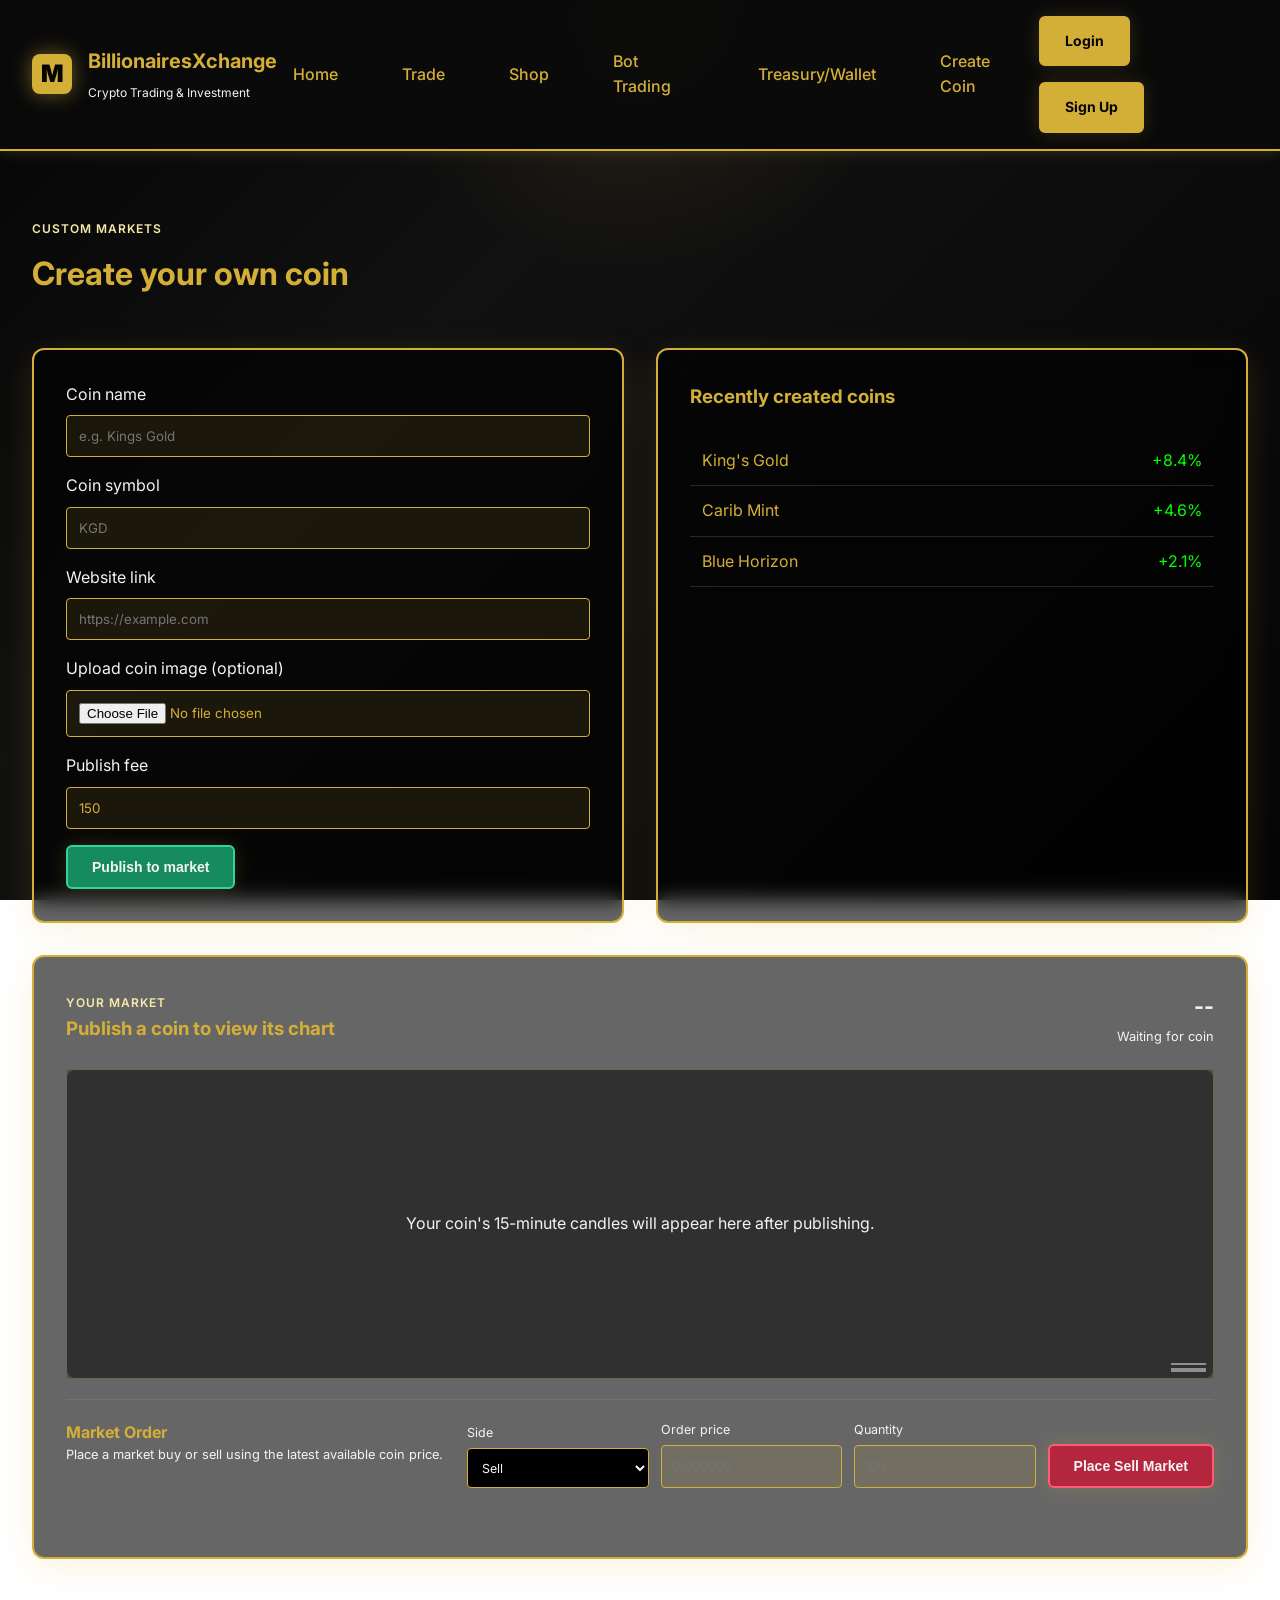
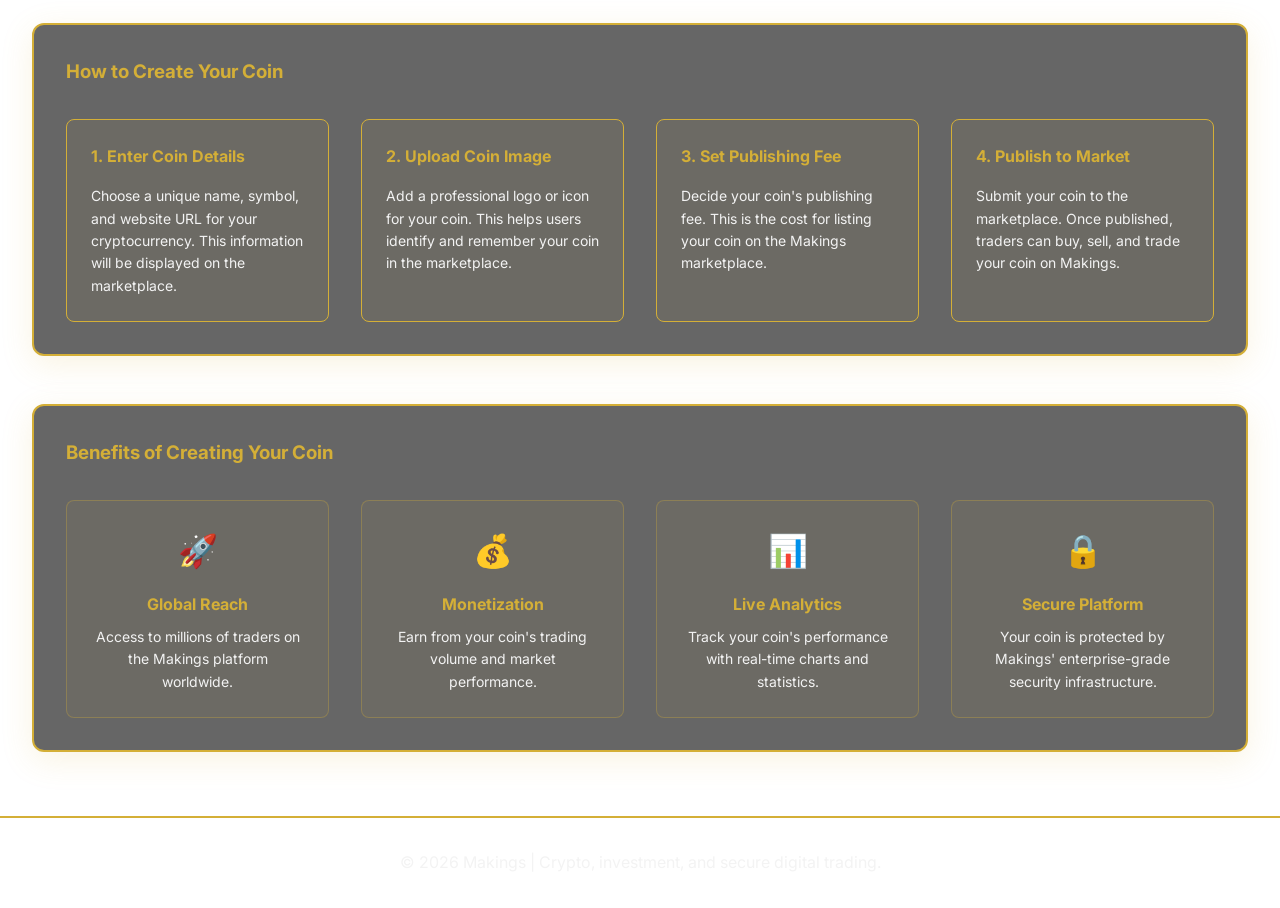
<file: create-coin.html>
<!DOCTYPE html>
<html lang="en">
  <head>
    <meta charset="UTF-8" />
    <meta name="viewport" content="width=device-width, initial-scale=1.0" />
    <title>BillionairesXchange | Create Your Own Coin</title>
    <meta
      name="description"
      content="Create your own cryptocurrency coin on Makings marketplace - Easy coin creation and publishing"
    />
    <link rel="preconnect" href="https://fonts.googleapis.com" />
    <link rel="preconnect" href="https://fonts.gstatic.com" crossorigin />
    <link
      href="https://fonts.googleapis.com/css2?family=Inter:wght@400;500;600;700;800;900&display=swap"
      rel="stylesheet"
    />
    <link rel="stylesheet" href="styles.css" />
  </head>
  <body>
    <header class="topbar">
      <div class="brand-wrap">
        <div class="brand-mark">M</div>
        <div>
          <p class="brand-name">BillionairesXchange</p>
          <small>Crypto Trading & Investment</small>
        </div>
      </div>

      <nav class="main-nav" aria-label="Main navigation">
        <a href="index.html#home">Home</a>
        <a href="index.html#trade">Trade</a>
        <a href="shop.html">Shop</a>
        <a href="bot-trading.html">Bot Trading</a>
        <a href="index.html#wallet">Treasury/Wallet</a>
        <a href="create-coin.html">Create Coin</a>
      </nav>

      <div class="nav-actions">
        <a class="btn btn-ghost" href="verification.html">Login</a>
        <a class="btn btn-primary" href="verification.html">Sign Up</a>
      </div>
    </header>

    <main>
      <section class="coin-section section-shell" id="create-coin">
        <div class="section-head">
          <div>
            <span class="eyebrow">Custom markets</span>
            <h2>Create your own coin</h2>
          </div>
        </div>

        <div class="coin-layout">
          <form class="card-glass coin-form" id="coinForm">
            <label>
              Coin name
              <input type="text" name="coinName" placeholder="e.g. Kings Gold" required />
            </label>
            <label>
              Coin symbol
              <input type="text" name="coinSymbol" placeholder="KGD" maxlength="8" required />
            </label>
            <label>
              Website link
              <input type="url" name="website" placeholder="https://example.com" required />
            </label>
            <label>
              Upload coin image (optional)
              <input type="file" name="coinImage" accept="image/*" />
            </label>
            <label>
              Publish fee
              <input type="number" name="publishFee" min="50" value="150" />
            </label>
            <button class="btn coin-publish-button" type="submit">Publish to market</button>
          </form>

          <div class="card-glass custom-coin-list">
            <h3>Recently created coins</h3>
            <ul id="customCoinList">
              <li><span>King's Gold</span><em>+8.4%</em></li>
              <li><span>Carib Mint</span><em>+4.6%</em></li>
              <li><span>Blue Horizon</span><em>+2.1%</em></li>
            </ul>
          </div>
        </div>

        <section class="coin-market card-glass" aria-labelledby="coinMarketTitle">
          <div class="coin-market-head">
            <div>
              <span class="eyebrow">Your market</span>
              <h3 id="coinMarketTitle">Publish a coin to view its chart</h3>
            </div>
            <div class="coin-price-readout">
              <strong id="coinCurrentPrice">--</strong>
              <span id="coinCandleStatus">Waiting for coin</span>
            </div>
          </div>
          <div class="coin-chart-wrap">
            <canvas id="coinCandleChart" aria-label="Candlestick chart for your created coin"></canvas>
            <p class="coin-chart-empty" id="coinChartEmpty">Your coin's 15-minute candles will appear here after publishing.</p>
            <button class="coin-chart-resizer" id="coinChartResizer" type="button" aria-label="Resize chart" title="Drag to resize chart"></button>
          </div>
          <div class="coin-order-bar">
            <div>
                <h4>Market Order</h4>
              <p>Place a market buy or sell using the latest available coin price.</p>
            </div>
            <form class="stop-market-form" id="stopMarketForm">
              <label>
                Side
                <select id="stopMarketSide">
                  <option value="SELL">Sell</option>
                  <option value="BUY">Buy</option>
                </select>
              </label>
              <label>
                Order price
                <input id="stopMarketPrice" type="number" min="0.000001" step="0.000001" placeholder="0.000000" required />
              </label>
              <label>
                Quantity
                <input id="stopMarketQuantity" type="number" min="0.000001" step="0.000001" placeholder="100" required />
              </label>
              <button class="btn btn-danger" id="stopMarketSubmit" type="submit">Place Sell Market</button>
            </form>
          </div>
          <p class="coin-order-status" id="stopMarketStatus" role="status"></p>
        </section>

        <div class="coin-info card-glass">
          <h3>How to Create Your Coin</h3>
          <div class="info-grid">
            <div class="info-card">
              <h4>1. Enter Coin Details</h4>
              <p>Choose a unique name, symbol, and website URL for your cryptocurrency. This information will be displayed on the marketplace.</p>
            </div>
            <div class="info-card">
              <h4>2. Upload Coin Image</h4>
              <p>Add a professional logo or icon for your coin. This helps users identify and remember your coin in the marketplace.</p>
            </div>
            <div class="info-card">
              <h4>3. Set Publishing Fee</h4>
              <p>Decide your coin's publishing fee. This is the cost for listing your coin on the Makings marketplace.</p>
            </div>
            <div class="info-card">
              <h4>4. Publish to Market</h4>
              <p>Submit your coin to the marketplace. Once published, traders can buy, sell, and trade your coin on Makings.</p>
            </div>
          </div>
        </div>

        <div class="coin-benefits card-glass">
          <h3>Benefits of Creating Your Coin</h3>
          <div class="benefits-grid">
            <div class="benefit-item">
              <span class="benefit-icon">🚀</span>
              <h4>Global Reach</h4>
              <p>Access to millions of traders on the Makings platform worldwide.</p>
            </div>
            <div class="benefit-item">
              <span class="benefit-icon">💰</span>
              <h4>Monetization</h4>
              <p>Earn from your coin's trading volume and market performance.</p>
            </div>
            <div class="benefit-item">
              <span class="benefit-icon">📊</span>
              <h4>Live Analytics</h4>
              <p>Track your coin's performance with real-time charts and statistics.</p>
            </div>
            <div class="benefit-item">
              <span class="benefit-icon">🔒</span>
              <h4>Secure Platform</h4>
              <p>Your coin is protected by Makings' enterprise-grade security infrastructure.</p>
            </div>
          </div>
        </div>
      </section>
    </main>

    <footer class="site-footer">
      <p>© 2026 Makings | Crypto, investment, and secure digital trading.</p>
    </footer>

    <div id="toast" class="toast" aria-live="polite">Coin published successfully!</div>

    <script>
      const coinForm = document.getElementById('coinForm');
      const coinChart = document.getElementById('coinCandleChart');
      const coinChartEmpty = document.getElementById('coinChartEmpty');
      const coinMarketTitle = document.getElementById('coinMarketTitle');
      const coinCurrentPrice = document.getElementById('coinCurrentPrice');
      const coinCandleStatus = document.getElementById('coinCandleStatus');
      const coinChartWrap = document.querySelector('.coin-chart-wrap');
      const coinChartResizer = document.getElementById('coinChartResizer');
      const stopMarketForm = document.getElementById('stopMarketForm');
      const stopMarketSide = document.getElementById('stopMarketSide');
      const stopMarketPrice = document.getElementById('stopMarketPrice');
      const stopMarketQuantity = document.getElementById('stopMarketQuantity');
      const stopMarketSubmit = document.getElementById('stopMarketSubmit');
      const stopMarketStatus = document.getElementById('stopMarketStatus');
      let activeCoin = JSON.parse(localStorage.getItem('createdCoin') || 'null');
      let candles = [];

      const formatPrice = (value) => '$' + value.toFixed(value < 1 ? 6 : 2);
      const formatTime = (timestamp) => new Intl.DateTimeFormat([], { hour: 'numeric', minute: '2-digit' }).format(new Date(timestamp));

      function seedCandles(coin) {
        let seed = [...(coin.symbol + coin.name)].reduce((total, character) => total + character.charCodeAt(0), 0);
        let price = Math.max(0.01, (seed % 9000) / 100 + 1);
        return Array.from({ length: 32 }, (_, index) => {
          const open = price;
          const close = Math.max(0.000001, open * (1 + ((seed % 13) - 6) / 350));
          const high = Math.max(open, close) * 1.006;
          const low = Math.min(open, close) * 0.994;
          seed = (seed * 9301 + 49297) % 233280;
          price = close;
          return { time: Date.now() - (31 - index) * 900000, open, high, low, close };
        });
      }

      function drawCoinChart() {
        if (!activeCoin || !candles.length) return;
        const bounds = coinChart.getBoundingClientRect();
        const ratio = window.devicePixelRatio || 1;
        coinChart.width = Math.max(320, bounds.width * ratio);
        const height = Math.max(260, coinChart.clientHeight || 310);
        coinChart.height = height * ratio;
        const context = coinChart.getContext('2d');
        context.setTransform(ratio, 0, 0, ratio, 0, 0);
        const width = Math.max(320, bounds.width);
        const pad = { top: 22, right: 62, bottom: 36, left: 12 };
        const visibleCandles = candles.slice(-24);
        const prices = visibleCandles.flatMap((candle) => [candle.high, candle.low]);
        const min = Math.min(...prices) * 0.997;
        const max = Math.max(...prices) * 1.003;
        const candleWidth = (width - pad.left - pad.right) / visibleCandles.length;
        const y = (price) => pad.top + (max - price) / (max - min) * (height - pad.top - pad.bottom);
        context.clearRect(0, 0, width, height);
        context.fillStyle = 'rgba(0, 0, 0, .18)';
        context.fillRect(0, 0, width, height);
        context.font = '12px Inter, sans-serif';
        context.strokeStyle = 'rgba(212, 175, 55, .12)';
        context.fillStyle = '#cfc5a2';
        for (let row = 0; row < 5; row += 1) {
          const price = min + (max - min) * row / 4;
          const lineY = y(price);
          context.beginPath();
          context.moveTo(pad.left, lineY);
          context.lineTo(width - pad.right, lineY);
          context.stroke();
          context.fillText(formatPrice(price), width - pad.right + 8, lineY + 4);
        }
        visibleCandles.forEach((candle, index) => {
          const centerX = pad.left + index * candleWidth + candleWidth / 2;
          const rising = candle.close >= candle.open;
          const color = rising ? '#31d598' : '#ff6b7a';
          context.strokeStyle = color;
          context.fillStyle = color;
          context.beginPath();
          context.moveTo(centerX, y(candle.high));
          context.lineTo(centerX, y(candle.low));
          context.stroke();
          const bodyTop = y(Math.max(candle.open, candle.close));
          const bodyHeight = Math.max(2, Math.abs(y(candle.open) - y(candle.close)));
          context.fillRect(centerX - Math.max(3, candleWidth * .28), bodyTop, Math.max(6, candleWidth * .56), bodyHeight);
          if (index === 0 || index === visibleCandles.length - 1 || index % 6 === 0) {
            context.fillStyle = '#cfc5a2';
            context.fillText(formatTime(candle.time), centerX - 20, height - 12);
          }
        });
        coinCurrentPrice.textContent = formatPrice(visibleCandles[visibleCandles.length - 1].close);
      }

      function showCoin(coin) {
        activeCoin = coin;
        candles = seedCandles(coin);
        coinMarketTitle.textContent = coin.name + ' (' + coin.symbol + ')';
        coinCandleStatus.textContent = '15m candles • local market feed';
        coinChartEmpty.hidden = true;
        stopMarketPrice.value = candles[candles.length - 1].close.toFixed(6);
        drawCoinChart();
      }

      if (activeCoin) showCoin(activeCoin);

      function updateStopMarketButton() {
        const isBuy = stopMarketSide.value === 'BUY';
        stopMarketSubmit.textContent = isBuy ? 'Place Buy Market' : 'Place Sell Market';
        stopMarketSubmit.classList.toggle('btn-buy-market', isBuy);
        stopMarketSubmit.classList.toggle('btn-danger', !isBuy);
        if (candles.length) {
          stopMarketPrice.value = candles[candles.length - 1].close.toFixed(6);
        }
      }

      stopMarketSide.addEventListener('change', updateStopMarketButton);
      updateStopMarketButton();
      window.addEventListener('resize', drawCoinChart);
      if (coinChartResizer && coinChartWrap) {
        coinChartResizer.addEventListener('pointerdown', (event) => {
          event.preventDefault();
          coinChartResizer.setPointerCapture(event.pointerId);
          const startX = event.clientX;
          const startY = event.clientY;
          const startWidth = coinChartWrap.getBoundingClientRect().width;
          const startHeight = coinChartWrap.getBoundingClientRect().height;
          const parentWidth = coinChartWrap.parentElement.getBoundingClientRect().width;
          const resizeChart = (moveEvent) => {
            const nextWidth = Math.min(parentWidth, Math.max(320, startWidth + moveEvent.clientX - startX));
            const nextHeight = Math.min(720, Math.max(260, startHeight + moveEvent.clientY - startY));
            coinChartWrap.style.width = nextWidth + 'px';
            coinChartWrap.style.height = nextHeight + 'px';
            coinChartWrap.style.minHeight = nextHeight + 'px';
            drawCoinChart();
          };
          const stopResize = () => {
            coinChartResizer.removeEventListener('pointermove', resizeChart);
            coinChartResizer.removeEventListener('pointerup', stopResize);
            coinChartResizer.removeEventListener('pointercancel', stopResize);
          };
          coinChartResizer.addEventListener('pointermove', resizeChart);
          coinChartResizer.addEventListener('pointerup', stopResize);
          coinChartResizer.addEventListener('pointercancel', stopResize);
        });
      }
      coinForm.addEventListener('submit', (event) => {
        event.preventDefault();
        const formData = new FormData(event.target);
        const coin = {
          name: formData.get('coinName').trim(),
          symbol: formData.get('coinSymbol').trim().toUpperCase(),
          createdAt: Date.now()
        };
        const savedCoins = JSON.parse(localStorage.getItem('customCoins') || '[]');
        const existingIndex = savedCoins.findIndex((savedCoin) => savedCoin.symbol === coin.symbol);
        if (existingIndex >= 0) {
          savedCoins[existingIndex] = coin;
        } else {
          savedCoins.push(coin);
        }
        localStorage.setItem('customCoins', JSON.stringify(savedCoins));
        localStorage.setItem('createdCoin', JSON.stringify(coin));
        showCoin(coin);
        const toast = document.getElementById('toast');
        toast.textContent = coin.name + ' published to market successfully!';
        toast.classList.add('show');
        setTimeout(() => toast.classList.remove('show'), 5000);
        event.target.reset();
      });

      stopMarketForm.addEventListener('submit', (event) => {
        event.preventDefault();
        if (!activeCoin) {
          stopMarketStatus.textContent = 'Publish your coin before placing an order.';
          return;
        }
        const side = stopMarketSide.value;
        const stopPrice = Number(stopMarketPrice.value);
        const quantity = Number(stopMarketQuantity.value);
        const currentPrice = candles[candles.length - 1].close;
        stopMarketStatus.textContent = side + ' market order placed for ' + quantity + ' ' + activeCoin.symbol + ' at ' + formatPrice(stopPrice) + ' (current price ' + formatPrice(currentPrice) + ').';
      });
    </script>
    <script src="script.js"></script>
    <script src="auth.js"></script>
  </body>
</html>
</file>
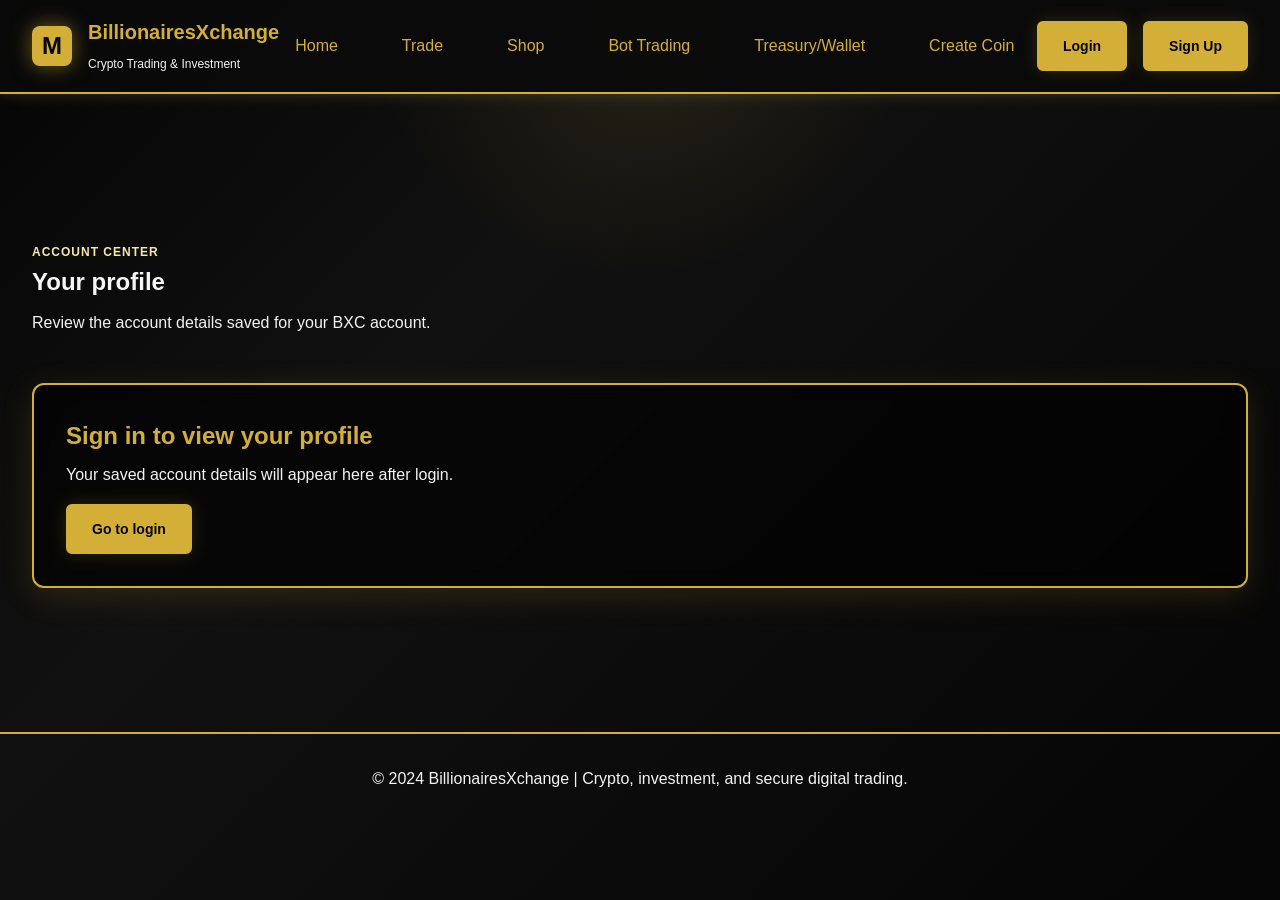
<file: profile.html>
<!DOCTYPE html>
<html lang="en">
  <head>
    <meta charset="UTF-8" />
    <meta name="viewport" content="width=device-width, initial-scale=1.0" />
    <title>BillionairesXchange | Profile</title>
    <link rel="stylesheet" href="styles.css" />
  </head>
  <body>
    <header class="topbar">
      <div class="brand-wrap">
        <div class="brand-mark">M</div>
        <div>
          <p class="brand-name">BillionairesXchange</p>
          <small>Crypto Trading & Investment</small>
        </div>
      </div>
      <nav class="main-nav" aria-label="Main navigation">
        <a href="index.html#home">Home</a>
        <a href="trade.html">Trade</a>
        <a href="shop.html">Shop</a>
        <a href="bot-trading.html">Bot Trading</a>
        <a href="treasury.html">Treasury/Wallet</a>
        <a href="create-coin.html">Create Coin</a>
      </nav>
      <div class="nav-actions"></div>
    </header>

    <main>
      <section class="profile-section section-shell">
        <div class="section-head">
          <div>
            <span class="eyebrow">Account center</span>
            <h1>Your profile</h1>
            <p>Review the account details saved for your BXC account.</p>
          </div>
        </div>
        <div id="profileContent" class="profile-grid"></div>
      </section>
    </main>

    <footer class="site-footer">
      <p>© 2024 BillionairesXchange | Crypto, investment, and secure digital trading.</p>
    </footer>

    <script src="auth.js"></script>
    <script>
      document.addEventListener('DOMContentLoaded', () => {
        const profileContent = document.getElementById('profileContent');
        const user = window.MakingsAuth.getCurrentUser();

        if (!user) {
          profileContent.innerHTML = `
            <div class="card-glass profile-empty">
              <h2>Sign in to view your profile</h2>
              <p>Your saved account details will appear here after login.</p>
              <a class="btn btn-primary" href="verification.html#login">Go to login</a>
            </div>
          `;
          return;
        }

        const details = [
          ['Full name', window.MakingsAuth.displayName(user)],
          ['Username ID', user.username],
          ['Email', user.email],
          ['Phone number', user.phone],
          ['Date of birth', user.dob],
          ['Country of birth', user.countryBirth],
          ['Identity document', user.idType || 'Pending verification'],
          ['Account status', 'Active']
        ];

        profileContent.innerHTML = `
          <div class="profile-identity card-glass">
            <div class="profile-avatar">${window.MakingsAuth.displayName(user).charAt(0).toUpperCase()}</div>
            <h2>${window.MakingsAuth.displayName(user)}</h2>
            <p>@${user.username}</p>
            <span class="profile-status">Account active</span>
          </div>
          <div class="profile-details card-glass">
            <h2>Account details</h2>
            <div class="details-list">
              ${details.map(([label, value]) => `<div><span>${label}</span><strong>${value || 'Not provided'}</strong></div>`).join('')}
            </div>
            <button class="btn btn-primary profile-logout" type="button">Log out</button>
          </div>
          <section class="profile-media card-glass">
            <div class="profile-media-heading">
              <div>
                <span class="eyebrow">Profile media</span>
                <h2>Share your world</h2>
                <p>Upload a photo or video for your community to react to.</p>
              </div>
            </div>
            <form class="profile-media-form" id="profileMediaForm">
              <textarea id="profileMediaCaption" maxlength="300" placeholder="Write a caption..."></textarea>
              <div class="profile-media-actions">
                <label class="profile-media-label" for="profileMediaInput">Choose photo or video</label>
                <input id="profileMediaInput" type="file" accept="image/*,video/*" required />
                <span id="profileMediaFileName">No media selected</span>
                <button class="btn btn-primary" type="submit">Post media</button>
              </div>
            </form>
            <div class="profile-media-feed" id="profileMediaFeed" aria-live="polite"></div>
          </section>
        `;

        const mediaForm = document.getElementById('profileMediaForm');
        const mediaInput = document.getElementById('profileMediaInput');
        const mediaCaption = document.getElementById('profileMediaCaption');
        const mediaFileName = document.getElementById('profileMediaFileName');
        const mediaFeed = document.getElementById('profileMediaFeed');
        const mediaKey = `profileMedia:${user.username}`;
        const reactionOptions = ['❤️', '🔥', '👏', '🚀', '😍'];
        let mediaPosts = JSON.parse(localStorage.getItem(mediaKey) || '[]');

        function saveMedia() {
          localStorage.setItem(mediaKey, JSON.stringify(mediaPosts));
        }

        function renderMedia() {
          mediaFeed.replaceChildren();
          if (!mediaPosts.length) {
            const empty = document.createElement('p');
            empty.className = 'profile-media-empty';
            empty.textContent = 'Your photo and video posts will appear here.';
            mediaFeed.appendChild(empty);
            return;
          }

          [...mediaPosts].reverse().forEach((post) => {
            const article = document.createElement('article');
            article.className = 'profile-media-post';
            const meta = document.createElement('small');
            meta.className = 'profile-media-meta';
            meta.textContent = new Date(post.createdAt).toLocaleString();
            article.appendChild(meta);
            if (post.caption) {
              const caption = document.createElement('p');
              caption.className = 'profile-media-caption';
              caption.textContent = post.caption;
              article.appendChild(caption);
            }
            const media = document.createElement(post.mediaType === 'video' ? 'video' : 'img');
            media.className = 'profile-media-content';
            media.src = post.media;
            media.controls = post.mediaType === 'video';
            media.alt = post.mediaType === 'video' ? 'Profile video' : 'Profile photo';
            article.appendChild(media);
            const reactions = document.createElement('div');
            reactions.className = 'profile-reactions';
            reactionOptions.forEach((emoji) => {
              const button = document.createElement('button');
              button.type = 'button';
              button.className = `profile-reaction${post.reactions[emoji] ? ' is-active' : ''}`;
              button.textContent = `${emoji} ${post.reactions[emoji] || ''}`.trim();
              button.setAttribute('aria-label', `React with ${emoji}`);
              button.addEventListener('click', () => {
                post.reactions[emoji] = post.reactions[emoji] ? 0 : 1;
                saveMedia();
                renderMedia();
              });
              reactions.appendChild(button);
            });
            article.appendChild(reactions);
            mediaFeed.appendChild(article);
          });
        }

        mediaInput.addEventListener('change', () => {
          mediaFileName.textContent = mediaInput.files[0]?.name || 'No media selected';
        });

        mediaForm.addEventListener('submit', (event) => {
          event.preventDefault();
          const file = mediaInput.files[0];
          if (!file) return;
          const reader = new FileReader();
          reader.addEventListener('load', () => {
            mediaPosts.push({
              caption: mediaCaption.value.trim(),
              media: reader.result,
              mediaType: file.type.startsWith('video/') ? 'video' : 'image',
              reactions: {},
              createdAt: Date.now()
            });
            saveMedia();
            mediaForm.reset();
            mediaFileName.textContent = 'No media selected';
            renderMedia();
          });
          reader.readAsDataURL(file);
        });

        renderMedia();

        profileContent.querySelector('.profile-logout').addEventListener('click', () => {
          window.MakingsAuth.clearCurrentUser();
          window.location.href = 'verification.html#login';
        });
      });
    </script>
  </body>
</html>
</file>
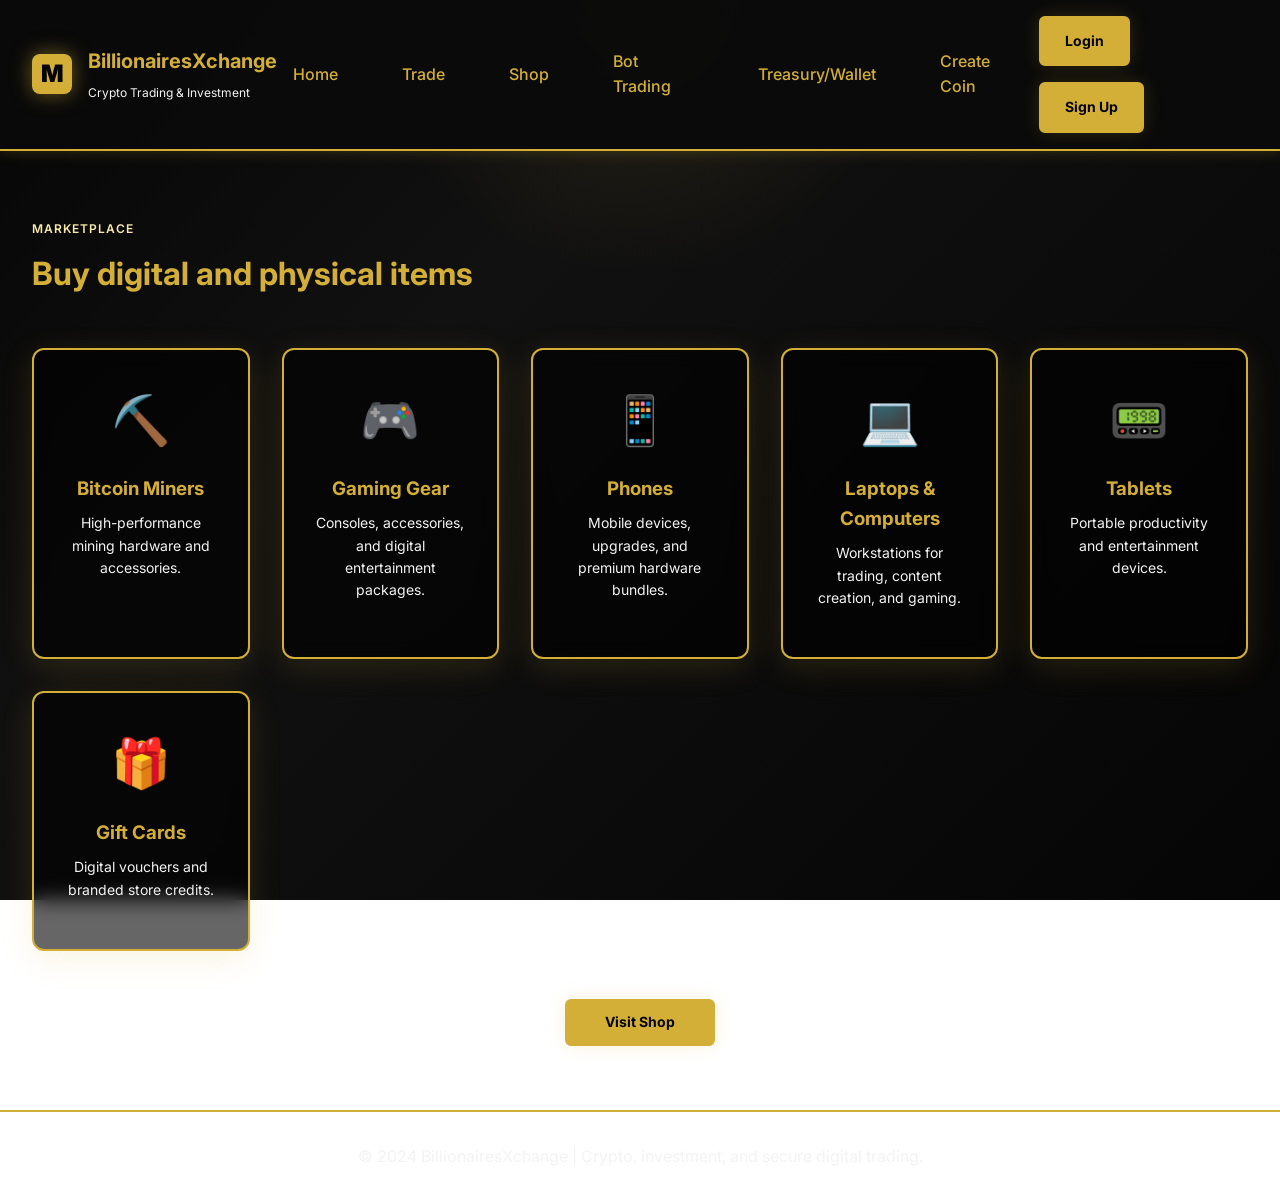
<file: shop.html>
<!DOCTYPE html>
<html lang="en">
  <head>
    <meta charset="UTF-8" />
    <meta name="viewport" content="width=device-width, initial-scale=1.0" />
    <title>BillionairesXchange | Shop</title>
    <meta
      name="description"
      content="BillinairesXchange marketplace - Buy Bitcoin Miners, Gaming Gear, Phones, Laptops, Tablets, and Gift Cards"
    />
    <link rel="preconnect" href="https://fonts.googleapis.com" />
    <link rel="preconnect" href="https://fonts.gstatic.com" crossorigin />
    <link
      href="https://fonts.googleapis.com/css2?family=Inter:wght@400;500;600;700;800;900&display=swap"
      rel="stylesheet"
    />
    <link rel="stylesheet" href="styles.css" />
  </head>
  <body>
    <header class="topbar">
      <div class="brand-wrap">
        <div class="brand-mark">M</div>
        <div>
          <p class="brand-name">BillionairesXchange</p>
          <small>Crypto Trading & Investment</small>
        </div>
      </div>

      <nav class="main-nav" aria-label="Main navigation">
        <a href="index.html#home">Home</a>
        <a href="index.html#trade">Trade</a>
        <a href="shop.html">Shop</a>
        <a href="index.html#bot-trading">Bot Trading</a>
        <a href="index.html#wallet">Treasury/Wallet</a>
        <a href="index.html#create-coin">Create Coin</a>
      </nav>

      <div class="nav-actions">
        <a class="btn btn-ghost" href="verification.html">Login</a>
        <a class="btn btn-primary" href="verification.html">Sign Up</a>
      </div>
    </header>

    <main>
      <section class="shop-section section-shell">
        <div class="section-head">
          <div>
            <span class="eyebrow">Marketplace</span>
            <h2>Buy digital and physical items</h2>
          </div>
        </div>

        <div class="shop-grid">
          <article class="product-card card-glass">
            <div class="product-icon">⛏️</div>
            <h3>Bitcoin Miners</h3>
            <p>High-performance mining hardware and accessories.</p>
          </article>

          <article class="product-card card-glass">
            <div class="product-icon">🎮</div>
            <h3>Gaming Gear</h3>
            <p>Consoles, accessories, and digital entertainment packages.</p>
          </article>

          <article class="product-card card-glass">
            <div class="product-icon">📱</div>
            <h3>Phones</h3>
            <p>Mobile devices, upgrades, and premium hardware bundles.</p>
          </article>

          <article class="product-card card-glass">
            <div class="product-icon">💻</div>
            <h3>Laptops & Computers</h3>
            <p>Workstations for trading, content creation, and gaming.</p>
          </article>

          <article class="product-card card-glass">
            <div class="product-icon">📟</div>
            <h3>Tablets</h3>
            <p>Portable productivity and entertainment devices.</p>
          </article>

          <article class="product-card card-glass">
            <div class="product-icon">🎁</div>
            <h3>Gift Cards</h3>
            <p>Digital vouchers and branded store credits.</p>
          </article>
        </div>

        <div class="shop-visit-wrap">
          <a class="btn btn-primary shop-visit-button" href="shop.html">Visit Shop</a>
        </div>

      </section>
    </main>

    <footer class="site-footer">
      <p>© 2024 BillionairesXchange | Crypto, investment, and secure digital trading.</p>
    </footer>

    <div id="toast" class="toast" aria-live="polite">Welcome to Makings Shop.</div>

    <script src="script.js"></script>
    <script src="auth.js"></script>
  </body>
</html>
</file>
<file: styles.css>
:root {
  --primary-gold: #d4af37;
  --dark-gold: #b38a22;
  --black: #050505;
  --charcoal: #111111;
  --white: #f5f5f5;
  --soft-white: #d9d9d9;
  --gold-soft: #f7e8aa;
  --light-gold: #f3f3f3;
  --dark-red: #050505;
  --bright-red: #d4af37;
}

* {
  margin: 0;
  padding: 0;
  box-sizing: border-box;
}

html {
  scroll-behavior: smooth;
  overflow-x: hidden;
}

body {
  font-family: "Inter", -apple-system, BlinkMacSystemFont, "Segoe UI", sans-serif;
  background: radial-gradient(circle at top, rgba(212, 175, 55, 0.12), transparent 25%),
    linear-gradient(135deg, var(--black) 0%, var(--charcoal) 35%, var(--black) 100%);
  color: var(--white);
  line-height: 1.6;
  background-attachment: fixed;
  min-height: 100vh;
  overflow-x: hidden;
}

/* Header & Navigation */
header.topbar {
  background: rgba(10, 10, 10, 0.95);
  border-bottom: 2px solid var(--primary-gold);
  padding: 1rem 2rem;
  display: flex;
  justify-content: space-between;
  align-items: center;
  position: sticky;
  top: 0;
  z-index: 100;
  box-shadow: 0 2px 12px rgba(212, 175, 55, 0.18);
}

.brand-wrap {
  display: flex;
  align-items: center;
  gap: 1rem;
}

.brand-mark {
  width: 40px;
  height: 40px;
  background: var(--primary-gold);
  color: var(--black);
  display: flex;
  align-items: center;
  justify-content: center;
  font-weight: 900;
  font-size: 24px;
  border-radius: 8px;
  box-shadow: 0 0 20px rgba(212, 175, 55, 0.5);
}

.brand-name {
  font-size: 20px;
  font-weight: 700;
  color: var(--primary-gold);
  margin-bottom: 2px;
}

.brand-wrap small {
  color: var(--light-gold);
  font-size: 12px;
}

.main-nav {
  display: flex;
  gap: 2rem;
  align-items: center;
}

.main-nav a {
  color: var(--primary-gold);
  text-decoration: none;
  font-weight: 500;
  transition: all 0.3s ease;
  padding: 0.5rem 1rem;
  border-radius: 4px;
}

.main-nav a:hover {
  color: var(--light-gold);
  background: rgba(212, 175, 55, 0.1);
  border-bottom: 2px solid var(--primary-gold);
}

.nav-actions {
  display: flex;
  gap: 1rem;
  align-items: center;
  flex-wrap: wrap;
  margin-left: auto;
}

.profile-link {
  max-width: 180px;
  overflow: hidden;
  text-overflow: ellipsis;
  white-space: nowrap;
}

.logout-btn {
  cursor: pointer;
}

.profile-logout {
  margin-top: 1.5rem;
}

.profile-section {
  padding-top: 5rem;
  padding-bottom: 5rem;
}

.profile-section .section-head p {
  color: var(--light-gold);
  margin-top: 0.5rem;
}

.profile-grid {
  display: grid;
  grid-template-columns: minmax(220px, 0.7fr) minmax(0, 1.3fr);
  gap: 1.25rem;
  margin-top: 2rem;
}

.profile-identity,
.profile-details,
.profile-empty {
  padding: 2rem;
}

.profile-identity {
  align-self: start;
  text-align: center;
}

.profile-avatar {
  width: 76px;
  height: 76px;
  display: grid;
  place-items: center;
  margin: 0 auto 1rem;
  border-radius: 50%;
  background: var(--primary-gold);
  color: var(--black);
  font-size: 2rem;
  font-weight: 800;
}

.profile-identity h2,
.profile-details h2,
.profile-empty h2 {
  color: var(--primary-gold);
}

.profile-identity p,
.profile-empty p {
  color: var(--light-gold);
  margin: 0.4rem 0 1rem;
}

.profile-status {
  display: inline-block;
  border: 1px solid rgba(24, 215, 122, 0.5);
  border-radius: 999px;
  color: #18d77a;
  padding: 0.35rem 0.7rem;
  font-size: 0.8rem;
}

.details-list {
  display: grid;
  grid-template-columns: repeat(2, minmax(0, 1fr));
  gap: 1rem;
  margin-top: 1.25rem;
}

.details-list div {
  padding: 0.9rem;
  border: 1px solid rgba(212, 175, 55, 0.16);
  border-radius: 6px;
  background: rgba(212, 175, 55, 0.04);
}

.details-list span,
.details-list strong {
  display: block;
}

.details-list span {
  color: var(--light-gold);
  font-size: 0.78rem;
  margin-bottom: 0.35rem;
}

.details-list strong {
  color: var(--primary-gold);
  overflow-wrap: anywhere;
}

.profile-empty {
  grid-column: 1 / -1;
}

.profile-media {
  grid-column: 1 / -1;
  padding: 2rem;
}

.profile-media-heading h2 {
  color: var(--primary-gold);
  margin-top: .3rem;
}

.profile-media-heading p,
.profile-media-empty,
.profile-media-meta {
  color: var(--light-gold);
  font-size: .8rem;
}

.profile-media-form {
  display: grid;
  gap: .75rem;
  margin-top: 1.25rem;
  padding: 1rem;
  border: 1px solid rgba(212, 175, 55, .2);
  border-radius: 6px;
  background: rgba(212, 175, 55, .04);
}

.profile-media-form textarea {
  width: 100%;
  min-height: 80px;
  padding: .75rem;
  resize: vertical;
  border: 1px solid rgba(212, 175, 55, .45);
  border-radius: 4px;
  background: rgba(0, 0, 0, .3);
  color: var(--white);
  font: inherit;
}

.profile-media-actions {
  display: flex;
  align-items: center;
  flex-wrap: wrap;
  gap: .65rem;
}

.profile-media-label {
  padding: .65rem .8rem;
  border: 1px solid var(--primary-gold);
  border-radius: 4px;
  color: var(--primary-gold);
  cursor: pointer;
  font-size: .78rem;
}

.profile-media-label:hover,
.profile-media-label:focus-within {
  background: rgba(212, 175, 55, .12);
}

#profileMediaInput {
  position: absolute;
  width: 1px;
  height: 1px;
  opacity: 0;
  pointer-events: none;
}

#profileMediaFileName {
  flex: 1;
  min-width: 140px;
  color: var(--light-gold);
  font-size: .75rem;
  overflow: hidden;
  text-overflow: ellipsis;
  white-space: nowrap;
}

.profile-media-feed {
  display: grid;
  grid-template-columns: repeat(auto-fit, minmax(240px, 1fr));
  gap: 1rem;
  margin-top: 1.25rem;
}

.profile-media-empty {
  grid-column: 1 / -1;
  padding: 1rem;
  border: 1px dashed rgba(212, 175, 55, .3);
  text-align: center;
}

.profile-media-post {
  min-width: 0;
  padding: .8rem;
  border: 1px solid rgba(212, 175, 55, .22);
  border-radius: 6px;
  background: rgba(212, 175, 55, .04);
}

.profile-media-meta {
  display: block;
  margin-bottom: .55rem;
}

.profile-media-caption {
  margin-bottom: .7rem;
  color: var(--soft-white);
  white-space: pre-wrap;
  overflow-wrap: anywhere;
}

.profile-media-content {
  display: block;
  width: 100%;
  max-height: 360px;
  border-radius: 4px;
  object-fit: cover;
}

.profile-reactions {
  display: flex;
  flex-wrap: wrap;
  gap: .35rem;
  margin-top: .75rem;
}

.profile-reaction {
  min-width: 38px;
  padding: .35rem .5rem;
  border: 1px solid rgba(212, 175, 55, .3);
  border-radius: 999px;
  background: transparent;
  color: var(--soft-white);
  cursor: pointer;
  font-size: .78rem;
}

.profile-reaction:hover,
.profile-reaction.is-active {
  border-color: var(--primary-gold);
  background: rgba(212, 175, 55, .16);
  color: var(--primary-gold);
}

/* Buttons */
.btn {
  padding: 0.75rem 1.5rem;
  border: 2px solid var(--primary-gold);
  border-radius: 6px;
  font-weight: 700;
  cursor: pointer;
  transition: all 0.3s ease;
  font-size: 14px;
  text-decoration: none;
  display: inline-block;
  background: var(--primary-gold);
  color: var(--black);
  box-shadow: 0 0 18px rgba(212, 175, 55, 0.18);
}

.btn-primary,
.btn-secondary,
.btn-ghost {
  background: var(--primary-gold);
  color: var(--black);
  border-color: var(--primary-gold);
}

.btn-primary:hover,
.btn-secondary:hover,
.btn-ghost:hover {
  background: var(--gold-soft);
  border-color: var(--gold-soft);
  box-shadow: 0 0 22px rgba(212, 175, 55, 0.4);
  transform: scale(1.03);
}

  .btn-action {
    padding: 1rem 2rem;
    font-size: 16px;
    border-radius: 8px;
    font-weight: 700;
    transition: all 0.3s ease;
    border: 2px solid transparent;
    min-width: 150px;
  }

  .btn-deposit,
  .btn-withdraw,
  .btn-transfer,
  .btn-send,
  .btn-bills,
  .btn-investment {
    background: linear-gradient(135deg, #d4af37 0%, #f2d77c 100%);
    color: #0b0b0b;
    border: 2px solid #d4af37;
  }

  .btn-deposit:hover,
  .btn-withdraw:hover,
  .btn-transfer:hover,
  .btn-send:hover,
  .btn-bills:hover,
  .btn-investment:hover {
    background: linear-gradient(135deg, #f2d77c 0%, #f7e8aa 100%);
    box-shadow: 0 0 20px rgba(212, 175, 55, 0.5);
    transform: translateY(-2px);
  }

  .transaction-actions {
    margin: 2rem 0;
  }

  .transaction-actions h3 {
    color: var(--primary-gold);
    margin-bottom: 1.5rem;
    font-size: 20px;
  }

  .action-buttons {
    display: grid;
    grid-template-columns: repeat(auto-fit, minmax(150px, 1fr));
    gap: 1rem;
  }

  @media (max-width: 768px) {
    .action-buttons {
      grid-template-columns: repeat(2, 1fr);
    }
  
    .btn-action {
      padding: 0.75rem 1rem;
      font-size: 14px;
      min-width: 120px;
    }
  }

  @media (max-width: 480px) {
    .action-buttons {
      grid-template-columns: 1fr;
    }
  }

  /* Live trading terminal */
  .terminal-heading { align-items: flex-start; }
  .market-order-ticket { margin-top: 1rem; }
  .shop-visit-wrap { display: flex; justify-content: center; margin-top: 1.5rem; }
  .shop-visit-button { min-width: 150px; padding: .65rem 1.25rem; text-align: center; }
  .market-header-actions { display: flex; align-items: center; gap: .7rem; }
  .indicator-button { border: 1px solid rgba(212,175,55,.5); background: rgba(212,175,55,.12); color: var(--primary-gold); border-radius: 4px; padding: .45rem .7rem; cursor: pointer; font-weight: 700; }
  .indicator-panel { margin-top: 1rem; padding: 1rem; }
  .indicator-panel-head, .indicator-panel-actions { display: flex; align-items: center; justify-content: space-between; gap: 1rem; }
  .indicator-panel-actions { margin-top: 1rem; flex-wrap: wrap; }
  .indicator-search { flex: 1; min-width: 220px; }
  .indicator-search input { min-width: 0; width: 100%; }
  .indicator-row { flex-wrap: wrap; }
  .indicator-row-name { display: flex; align-items: center; gap: .45rem; min-width: 170px; }
  .indicator-row-name small { color: var(--primary-gold); }
  .indicator-controls { display: flex; align-items: center; justify-content: flex-end; gap: .7rem; flex-wrap: wrap; }
  .indicator-controls label { display: inline-flex; align-items: center; gap: .35rem; color: #9b927a; font-size: .7rem; }
  .indicator-controls input[type="number"] { width: 64px; background: #151515; border: 1px solid rgba(212,175,55,.3); color: var(--white); padding: .35rem; border-radius: 4px; }
  .indicator-controls input[type="color"] { width: 28px; height: 24px; padding: 0; border: 0; background: transparent; }
  .indicator-visibility input { accent-color: var(--primary-gold); }
  .indicator-controls button { border: 0; background: transparent; color: var(--primary-gold); cursor: pointer; font-weight: 700; }
  .section-note { color: var(--light-gold); margin-top: .5rem; max-width: 720px; }
  .live-status { display: inline-flex; align-items: center; gap: .5rem; color: #31d598; font-size: .8rem; white-space: nowrap; }
  .live-status i { width: 8px; height: 8px; border-radius: 50%; background: currentColor; box-shadow: 0 0 12px currentColor; }
  .terminal-grid { display: grid; grid-template-columns: minmax(0, 1fr) 320px; gap: 1rem; margin-top: 1.5rem; }
  .terminal-main, .order-panel, .data-panel { padding: 1rem; }
  .terminal-toolbar, .order-header, .panel-title { display: flex; align-items: center; justify-content: space-between; gap: 1rem; }
  .symbol-picker label, .order-form label { display: grid; gap: .35rem; color: var(--light-gold); font-size: .78rem; }
  .symbol-picker select, .order-form input, .order-form select { background: #151515; border: 1px solid rgba(212,175,55,.35); color: var(--white); padding: .65rem .7rem; border-radius: 5px; }
  .market-quote { display: flex; align-items: baseline; gap: .75rem; margin-left: auto; }
  .market-quote strong { font-size: 1.65rem; color: var(--white); }
  .timeframe-tabs, .trade-modes, .side-toggle { display: flex; gap: .25rem; }
  .timeframe-tabs button, .trade-modes button, .side-toggle button, .indicator-title button { background: transparent; border: 0; color: var(--light-gold); cursor: pointer; padding: .45rem .6rem; border-radius: 4px; }
  .timeframe-tabs button.is-active, .trade-modes button.is-active { background: rgba(212,175,55,.16); color: var(--primary-gold); }
  .terminal-chart-shell { height: 560px; position: relative; margin-top: 1rem; background: rgba(0,0,0,.28); border: 1px solid rgba(212,175,55,.15); }
  #terminalChart { height: 430px; width: 100%; }
  #terminalRsiChart { height: 130px; width: 100%; border-top: 1px solid rgba(212,175,55,.12); }

  .chart-legend { display: flex; flex-wrap: wrap; gap: .7rem 1rem; padding: .55rem .8rem .8rem; color: rgba(245,245,245,.68); font-size: .72rem; }
  .chart-legend span { display: inline-flex; align-items: center; gap: .35rem; }
  .legend-swatch { display: inline-block; width: .65rem; height: .65rem; border-radius: 50%; }
  .legend-swatch.candle-up { background: #31d598; border-radius: 2px; }
  .legend-swatch.candle-down { background: #ff6b7a; border-radius: 2px; }
  .legend-swatch.buy-marker { background: #31d598; clip-path: polygon(50% 0, 0 100%, 100% 100%); border-radius: 0; }
  .legend-swatch.sell-marker { background: #ff6b7a; clip-path: polygon(0 0, 100% 0, 50% 100%); border-radius: 0; }
  .chart-loading { position: absolute; inset: 0; display: grid; place-items: center; color: var(--light-gold); background: rgba(5,5,5,.5); }
  .chart-loading[hidden] { display: none; }
  .indicator-strip { border-top: 1px solid rgba(212,175,55,.15); margin-top: .8rem; padding-top: .75rem; }
  .indicator-title { display: flex; justify-content: space-between; color: var(--light-gold); font-size: .8rem; }
  .indicator-title button, .text-button { color: var(--primary-gold); font-weight: 700; cursor: pointer; }
  .active-indicators { display: flex; flex-wrap: wrap; gap: .4rem; margin-top: .6rem; }
  .indicator-chip, .mode-pill { border: 1px solid rgba(212,175,55,.45); background: rgba(212,175,55,.1); color: var(--primary-gold); border-radius: 999px; padding: .3rem .55rem; font-size: .72rem; }
  .order-header h3, .panel-title h3 { margin-top: .2rem; }
  .mode-pill { color: #31d598; border-color: rgba(49,213,152,.4); background: rgba(49,213,152,.08); }
  .trade-modes { margin: 1rem 0; border-bottom: 1px solid rgba(212,175,55,.16); }
  .side-toggle { background: rgba(0,0,0,.2); padding: .2rem; margin-bottom: 1rem; }
  .side-toggle button { flex: 1; color: #ff6b7a; }
  .side-toggle button.buy-side { color: #31d598; }
  .side-toggle button.is-active { background: rgba(49,213,152,.16); }
  .side-toggle button:not(.buy-side).is-active { background: rgba(255,107,122,.16); }
  .order-form { display: grid; gap: .85rem; }
  .order-bracket-grid { display: grid; grid-template-columns: 1fr 1fr; gap: .6rem; }
  .order-estimate { display: flex; justify-content: space-between; color: var(--light-gold); border-top: 1px solid rgba(212,175,55,.15); padding-top: .8rem; }
  .order-estimate strong { color: var(--primary-gold); }
  .order-submit { width: 100%; }
  .form-hint { color: #9b927a; font-size: .7rem; }
  .terminal-lower-grid { display: grid; grid-template-columns: 1fr 1fr; gap: 1rem; margin-top: 1rem; }
  .data-panel { min-height: 160px; }
  .panel-title strong { color: var(--primary-gold); font-size: .85rem; }
  .empty-state { color: #9b927a; padding: 1.5rem 0; font-size: .85rem; }
  .indicator-library { display: grid; gap: .3rem; margin-top: 1rem; }
  .indicator-row, .position-row, .order-row { display: flex; justify-content: space-between; align-items: center; gap: .75rem; padding: .6rem 0; border-bottom: 1px solid rgba(212,175,55,.1); font-size: .8rem; }
  .indicator-row span, .position-row small { display: flex; align-items: center; gap: .45rem; color: var(--light-gold); }
  .indicator-row i { width: 8px; height: 8px; border-radius: 50%; }
  .indicator-row button { border: 0; background: transparent; color: var(--primary-gold); cursor: pointer; }
  .position-row small { display: block; color: #9b927a; font-size: .7rem; margin-top: .15rem; }
  .order-row time { color: #9b927a; font-size: .7rem; }
  .orders-history { margin-top: 1rem; }

  @media (max-width: 900px) {
    .terminal-grid, .terminal-lower-grid { grid-template-columns: 1fr; }
    .order-panel { order: -1; }
  }

  @media (max-width: 600px) {
    .terminal-toolbar { align-items: flex-start; flex-wrap: wrap; }
    .market-quote { margin-left: 0; }
    .timeframe-tabs { width: 100%; justify-content: space-between; }
    .terminal-chart-shell { height: 420px; }
    #terminalChart { height: 320px; }
    #terminalRsiChart { height: 100px; }
    .terminal-main, .order-panel, .data-panel { padding: .8rem; }
    .order-bracket-grid { grid-template-columns: 1fr; }
    .indicator-panel-head, .indicator-panel-actions { align-items: stretch; flex-direction: column; }
    .indicator-controls { justify-content: flex-start; width: 100%; }
  }

  .investment-panel {
    margin: 2rem 0;
    padding: 1.5rem;
  }

  .investment-panel-head {
    display: flex;
    align-items: flex-start;
    justify-content: space-between;
    gap: 2rem;
  }

  .investment-panel-head h3 {
    margin: .3rem 0;
  }

  .investment-panel-head p {
    color: var(--light-gold);
    margin-top: .4rem;
  }

  .investment-choice-grid {
    display: grid;
    grid-template-columns: repeat(5, minmax(0, 1fr));
    gap: .75rem;
    margin-top: 1.25rem;
  }

  .investment-choice {
    display: grid;
    gap: .35rem;
    min-height: 130px;
    padding: 1rem;
    text-align: left;
    border: 1px solid rgba(212, 175, 55, .25);
    border-radius: 6px;
    background: rgba(212, 175, 55, .04);
    color: var(--white);
    cursor: pointer;
  }

  .investment-choice:hover,
  .investment-choice.is-selected {
    border-color: var(--primary-gold);
    background: rgba(212, 175, 55, .12);
  }

  .investment-choice strong { color: var(--primary-gold); }
  .investment-choice span { color: var(--light-gold); font-size: .8rem; }
  .investment-choice small { color: #9b927a; }
  .investment-selection { color: var(--light-gold); margin-top: 1rem; }
  .company-investment-setup { margin-top: 1rem; padding-top: 1rem; border-top: 1px solid rgba(212, 175, 55, .2); }
  .company-path-tabs { display: flex; gap: .5rem; flex-wrap: wrap; }
  .company-path { border: 1px solid rgba(212, 175, 55, .3); background: transparent; color: var(--light-gold); border-radius: 4px; padding: .55rem .7rem; cursor: pointer; }
  .company-path.is-active { background: rgba(212, 175, 55, .14); border-color: var(--primary-gold); color: var(--primary-gold); }
  .company-path-panel { margin-top: 1rem; }
  .company-path-panel label, .company-investment-terms label { display: grid; gap: .35rem; color: var(--light-gold); font-size: .78rem; }
  .company-path-panel input, .company-path-panel select, .company-path-panel textarea, .company-investment-terms input, .company-investment-terms select { background: #151515; border: 1px solid rgba(212, 175, 55, .3); color: var(--white); border-radius: 4px; padding: .65rem .7rem; font: inherit; resize: vertical; }
  .company-form-grid, .company-investment-terms { display: grid; grid-template-columns: repeat(2, minmax(0, 1fr)); gap: .75rem; }
  .company-field-wide { grid-column: 1 / -1; }
  .company-investment-terms { margin-top: 1rem; }
  .contract-check { display: flex !important; grid-template-columns: none; align-items: flex-start; gap: .55rem; margin-top: 1rem; line-height: 1.4; }
  .contract-check input { margin-top: .2rem; accent-color: var(--primary-gold); }
  .contract-note { color: #9b927a; font-size: .72rem; margin-top: .8rem; }

  .payment-methods {
    margin: 2rem 0;
  }

  .payment-methods-head {
    display: flex;
    align-items: flex-start;
    justify-content: space-between;
    gap: 2rem;
  }

  .payment-methods h3 {
    margin: 0.3rem 0;
  }

  .payment-methods-head p,
  .form-heading p {
    color: var(--light-gold);
    margin-top: 0.4rem;
  }

  .bank-connection-picker { margin-top: 1.5rem; padding: 1rem; border: 1px solid rgba(212, 175, 55, .2); border-radius: 6px; background: rgba(212, 175, 55, .03); }
  .bank-picker-grid { display: grid; grid-template-columns: repeat(2, minmax(0, 1fr)); gap: 1rem; }
  .bank-picker-grid label { display: grid; gap: .4rem; color: var(--light-gold); font-size: .85rem; font-weight: 600; }
  .bank-picker-grid select { background: rgba(10, 10, 10, .85); border: 1px solid var(--dark-gold); border-radius: 6px; color: white; font: inherit; min-height: 44px; padding: .65rem .75rem; }
  .bank-connect-tabs { display: flex; gap: .6rem; margin-top: 1rem; flex-wrap: wrap; }
  .bank-connect-tab { background: transparent; border: 1px solid rgba(212, 175, 55, .35); border-radius: 5px; color: var(--light-gold); cursor: pointer; padding: .65rem .8rem; }
  .bank-connect-tab.is-active { background: rgba(212, 175, 55, .14); border-color: var(--primary-gold); color: var(--primary-gold); }
  .online-bank-summary { display: flex; justify-content: space-between; gap: 1rem; padding: 1rem; border: 1px solid rgba(49, 213, 152, .25); border-radius: 5px; color: var(--light-gold); }
  .online-bank-summary strong { color: var(--primary-gold); }

  .payment-method-actions,
  .form-actions {
    display: flex;
    flex-wrap: wrap;
    gap: 0.75rem;
  }

  .payment-form {
    border-top: 1px solid rgba(212, 175, 55, 0.45);
    margin-top: 1.5rem;
    padding-top: 1.5rem;
  }

  .form-heading {
    margin-bottom: 1rem;
  }

  .form-heading h4 {
    color: var(--primary-gold);
    font-size: 18px;
  }

  .form-section-divider {
    margin-top: 1.5rem;
    margin-bottom: 1rem;
    padding-top: 1rem;
    border-top: 1px solid rgba(212, 175, 55, 0.3);
  }

  .form-section-divider h4 {
    color: var(--primary-gold);
    font-size: 16px;
    margin: 0;
  }

  .form-grid {
    display: grid;
    grid-template-columns: repeat(2, minmax(0, 1fr));
    gap: 1rem;
    margin-bottom: 1.25rem;
  }

  .form-grid label {
    color: var(--light-gold);
    display: flex;
    flex-direction: column;
    gap: 0.4rem;
    font-size: 14px;
    font-weight: 600;
  }

  .form-grid input,
  .form-grid select {
    background: rgba(10, 10, 10, 0.85);
    border: 1px solid var(--dark-gold);
    border-radius: 6px;
    color: white;
    font: inherit;
    min-height: 44px;
    padding: 0.65rem 0.75rem;
  }

  .form-grid input:focus,
  .form-grid select:focus {
    border-color: var(--primary-gold);
    outline: 2px solid rgba(212, 175, 55, 0.3);
  }

  .form-field-wide {
    grid-column: span 2;
  }

  .payment-status {
    color: #8fe39b;
    font-weight: 600;
    margin-top: 1rem;
  }

  @media (max-width: 768px) {
    .bank-picker-grid { grid-template-columns: 1fr; }

    .investment-panel-head {
      flex-direction: column;
    }

    .investment-choice-grid {
      grid-template-columns: repeat(2, minmax(0, 1fr));
    }

    .payment-methods-head {
      flex-direction: column;
    }

    .payment-method-actions {
      width: 100%;
    }

    .payment-method-actions .btn {
      flex: 1;
    }
  }

  @media (max-width: 480px) {
    .investment-choice-grid {
      grid-template-columns: 1fr;
    }

    .form-grid {
      grid-template-columns: 1fr;
    }

    .company-form-grid, .company-investment-terms {
      grid-template-columns: 1fr;
    }

    .company-field-wide {
      grid-column: auto;
    }

    .form-field-wide {
      grid-column: auto;
    }

    .payment-method-actions .btn {
      width: 100%;
    }
  }

/* Cards */
.card-glass {
  background: rgba(0, 0, 0, 0.6);
  border: 2px solid var(--primary-gold);
  border-radius: 12px;
  padding: 2rem;
  backdrop-filter: blur(10px);
  box-shadow: 0 8px 32px rgba(212, 175, 55, 0.15);
}

/* Main Content */
main {
  max-width: 1400px;
  margin: 0 auto;
  padding: 0 2rem;
}

section {
  margin: 4rem 0;
}

.section-shell {
  scroll-margin-top: 80px;
}

.section-head {
  display: flex;
  justify-content: space-between;
  align-items: flex-start;
  margin-bottom: 3rem;
}

.section-head h2 {
  font-size: 32px;
  color: var(--primary-gold);
  margin-top: 0.5rem;
}

.eyebrow {
  color: var(--gold-soft);
  font-weight: 600;
  font-size: 12px;
  text-transform: uppercase;
  letter-spacing: 1px;
}

/* Hero Section */
.hero {
  display: grid;
  grid-template-columns: 1fr 1.2fr;
  gap: 3rem;
  align-items: flex-start;
  margin: 4rem 0;
}

.hero-copy {
  padding-top: 2rem;
}

.hero-copy h1 {
  font-size: 48px;
  color: var(--primary-gold);
  margin: 1rem 0;
  line-height: 1.2;
}

.hero-copy p {
  color: var(--light-gold);
  font-size: 16px;
  margin-bottom: 2rem;
}

.hero-actions {
  display: flex;
  gap: 1rem;
  margin-bottom: 2rem;
}

.hero-stats {
  display: grid;
  grid-template-columns: repeat(3, 1fr);
  gap: 1.5rem;
  margin-top: 2rem;
}

.hero-stats div {
  text-align: center;
}

.hero-stats strong {
  display: block;
  font-size: 24px;
  color: var(--primary-gold);
  margin-bottom: 0.5rem;
}

.hero-stats span {
  color: var(--light-gold);
  font-size: 12px;
}

.hero-panel {
  display: flex;
  flex-direction: column;
  gap: 1.5rem;
}

.market-label-row {
  display: flex;
  justify-content: space-between;
  align-items: center;
}

.market-label-row h3 {
  color: var(--primary-gold);
}

.market-label-row label {
  display: flex;
  gap: 0.5rem;
  align-items: center;
  color: var(--light-gold);
}

.market-label-row select {
  background: rgba(212, 175, 55, 0.1);
  color: var(--primary-gold);
  border: 1px solid var(--primary-gold);
  padding: 0.5rem;
  border-radius: 4px;
  cursor: pointer;
}

.mini-portfolio {
  display: flex;
  justify-content: space-between;
  align-items: center;
  padding: 1rem;
  background: rgba(212, 175, 55, 0.05);
  border-radius: 8px;
}

.mini-portfolio span {
  color: var(--light-gold);
  font-size: 12px;
}

.mini-portfolio strong {
  color: var(--primary-gold);
  font-size: 20px;
}

.trend-up {
  color: var(--gold-soft);
  font-weight: 600;
}

canvas {
  border-radius: 8px;
  background: rgba(0, 0, 0, 0.4);
}

/* Market Section */
.asset-grid {
  display: grid;
  grid-template-columns: repeat(auto-fit, minmax(200px, 1fr));
  gap: 1.5rem;
  margin-bottom: 3rem;
}

.asset-card {
  background: rgba(212, 175, 55, 0.05);
  border: 1px solid var(--primary-gold);
  padding: 1.5rem;
  border-radius: 8px;
  text-align: center;
  cursor: pointer;
  transition: all 0.3s ease;
  color: var(--primary-gold);
  width: 100%;
}

.asset-card:hover,
.asset-card.is-selected {
  border-color: var(--light-gold);
  box-shadow: 0 0 20px rgba(212, 175, 55, 0.3);
  transform: translateY(-5px);
  background: rgba(212, 175, 55, 0.12);
}

.asset-card h4 {
  color: var(--primary-gold);
  margin-bottom: 0.5rem;
}

.asset-card p {
  color: var(--light-gold);
  font-size: 12px;
}

.asset-card strong {
  display: block;
  margin: 0.75rem 0 0.2rem;
  font-size: 1.1rem;
}

.asset-card small {
  display: block;
  font-size: 0.8rem;
  font-weight: 700;
}

.coin-rank {
  display: inline-block;
  font-size: 10px;
  letter-spacing: 0.1em;
  text-transform: uppercase;
  color: var(--light-gold);
  opacity: 0.8;
}

.trend-down {
  color: var(--soft-white);
  font-weight: 700;
}

.trend-up {
  color: var(--gold-soft);
  font-weight: 700;
}

.market-table-wrap {
  margin-top: 2.5rem;
}

.table-header {
  display: flex;
  justify-content: space-between;
  align-items: center;
  gap: 1rem;
  margin-bottom: 1rem;
}

.table-header h3 {
  color: var(--primary-gold);
  margin-top: 0.5rem;
}

.table-badges {
  display: flex;
  gap: 0.5rem;
  flex-wrap: wrap;
}

.table-badges span {
  border: 1px solid rgba(212, 175, 55, 0.5);
  border-radius: 999px;
  padding: 0.3rem 0.7rem;
  color: var(--light-gold);
  font-size: 11px;
}

.market-table {
  width: 100%;
  border-collapse: collapse;
  overflow: hidden;
}

.market-table th,
.market-table td {
  text-align: left;
  padding: 0.9rem 0.8rem;
  border-bottom: 1px solid rgba(212, 175, 55, 0.14);
}

.market-table th {
  color: var(--light-gold);
  font-size: 12px;
  letter-spacing: 0.08em;
  text-transform: uppercase;
}

.market-table td {
  color: var(--primary-gold);
}

.asset-cell {
  display: flex;
  align-items: center;
  gap: 0.75rem;
}

.asset-badge {
  width: 28px;
  height: 28px;
  border-radius: 50%;
  background: rgba(212, 175, 55, 0.15);
  border: 1px solid var(--primary-gold);
  display: inline-flex;
  align-items: center;
  justify-content: center;
  font-weight: 800;
  color: var(--primary-gold);
}

.asset-cell strong {
  font-size: 0.95rem;
}

.asset-cell small {
  color: var(--light-gold);
}

.market-overview {
  display: grid;
  grid-template-columns: repeat(4, minmax(180px, 1fr));
  gap: 1rem;
  margin-bottom: 2rem;
}

.overview-card {
  display: flex;
  flex-direction: column;
  gap: 0.5rem;
  min-height: 120px;
}

.overview-card span {
  color: var(--light-gold);
  font-size: 12px;
  text-transform: uppercase;
  letter-spacing: 0.08em;
}

.overview-card strong {
  color: var(--primary-gold);
  font-size: clamp(1.2rem, 2vw, 2rem);
}

.overview-card small {
  font-size: 0.8rem;
}

.market-dashboard {
  display: grid;
  grid-template-columns: 2.3fr 0.9fr;
  gap: 1.5rem;
  margin-bottom: 2rem;
}

.market-panel,
.watch-panel {
  min-height: 100%;
}

.market-toolbar {
  display: flex;
  justify-content: space-between;
  align-items: center;
  gap: 1rem;
  margin-bottom: 1.5rem;
}

.filter-row {
  display: flex;
  flex-wrap: wrap;
  gap: 0.5rem;
}

.filter-chip {
  background: rgba(212, 175, 55, 0.08);
  border: 1px solid var(--primary-gold);
  border-radius: 999px;
  color: var(--primary-gold);
  padding: 0.55rem 0.9rem;
  cursor: pointer;
  transition: all 0.2s ease;
}

.filter-chip.is-active,
.filter-chip:hover {
  background: var(--primary-gold);
  color: var(--black);
}

.search-field {
  display: flex;
  align-items: center;
  gap: 0.75rem;
  color: var(--light-gold);
  font-size: 12px;
}

.search-field input {
  background: rgba(212, 175, 55, 0.08);
  border: 1px solid var(--primary-gold);
  border-radius: 8px;
  color: var(--primary-gold);
  padding: 0.7rem 0.9rem;
  min-width: 180px;
}

.watch-header {
  margin-bottom: 1rem;
}

.watch-header h3 {
  color: var(--primary-gold);
  margin-top: 0.4rem;
}

.watchlist {
  list-style: none;
  display: flex;
  flex-direction: column;
  gap: 0.75rem;
}

.watchlist li {
  display: flex;
  justify-content: space-between;
  align-items: center;
  padding: 0.8rem 0.9rem;
  border: 1px solid rgba(212, 175, 55, 0.2);
  border-radius: 8px;
  background: rgba(212, 175, 55, 0.04);
}

.watchlist strong {
  color: var(--primary-gold);
}

.watchlist small {
  color: var(--light-gold);
}

.market-chart-wrap {
  margin-top: 3rem;
}

.positions-chart-panel {
  margin-bottom: 1rem;
}

.positions-chart-header {
  display: flex;
  justify-content: space-between;
  align-items: flex-start;
  gap: 1rem;
}

.positions-chart-header h3 {
  color: var(--primary-gold);
  margin-top: .35rem;
}

.positions-market-row {
  display: flex;
  align-items: flex-end;
  justify-content: space-between;
  gap: 1rem;
  margin-top: .7rem;
}

.positions-market-selector {
  display: inline-flex;
  align-items: center;
  gap: .5rem;
  color: var(--light-gold);
  font-size: .75rem;
}

.positions-market-selector select {
  background: #000;
  border: 1px solid var(--primary-gold);
  border-radius: 4px;
  color: var(--white);
  padding: .45rem .6rem;
  font: inherit;
}

.positions-market-selector select option {
  background: #000;
  color: var(--white);
}

.positions-chart-header > strong {
  color: var(--white);
  font-size: 1.2rem;
}

.positions-tools-button {
  border: 1px solid var(--primary-gold);
  border-radius: 4px;
  background: rgba(212, 175, 55, .12);
  color: var(--primary-gold);
  cursor: pointer;
  font: inherit;
  font-size: .8rem;
  font-weight: 700;
  padding: .45rem .75rem;
}

.positions-tools-button:hover,
.positions-tools-button:focus-visible {
  background: var(--primary-gold);
  color: var(--black);
}

.positions-tools-menu {
  position: relative;
}

.positions-tools-options {
  position: absolute;
  top: calc(100% + .35rem);
  right: 0;
  z-index: 5;
  display: grid;
  min-width: 180px;
  padding: .25rem;
  border: 1px solid var(--primary-gold);
  border-radius: 4px;
  background: #000;
  box-shadow: 0 8px 22px rgba(0, 0, 0, .45);
}

.positions-tools-options[hidden] {
  display: none;
}

.positions-tools-options button {
  border: 0;
  background: transparent;
  color: var(--light-gold);
  cursor: pointer;
  padding: .6rem .7rem;
  text-align: left;
  font: inherit;
  font-size: .75rem;
}

.positions-tools-options button:hover,
.positions-tools-options button:focus-visible {
  background: rgba(212, 175, 55, .18);
  color: var(--primary-gold);
}

.positions-chart-wrap {
  position: relative;
  height: 320px;
  min-height: 260px;
  margin-top: 1rem;
  border: 1px solid rgba(212, 175, 55, .2);
  background: rgba(0, 0, 0, .2);
  overflow: hidden;
}

#positionsCandleChart {
  display: block;
  width: 100%;
  height: 100%;
}

#positionsChartStatus {
  position: absolute;
  left: 1rem;
  bottom: .7rem;
  margin: 0;
  color: var(--light-gold);
  font-size: .75rem;
}

.positions-chart-actions {
  display: flex;
  justify-content: center;
  gap: .75rem;
  margin-top: 1rem;
}

.positions-chart-actions .btn {
  min-width: 130px;
}

.positions-buy-button {
  background: #168b60 !important;
  border-color: #31d598 !important;
  color: var(--white);
}

.positions-buy-button:hover,
.positions-buy-button:focus-visible {
  background: #20ad78 !important;
  border-color: #64efb5 !important;
}

.positions-sell-button {
  background: #a6394a !important;
  border-color: #ff6b7a !important;
  color: var(--white);
}

.positions-sell-button:hover,
.positions-sell-button:focus-visible {
  background: #c94c5e !important;
  border-color: #ff9aa7 !important;
}

.positions-chart-resizer {
  position: absolute;
  right: .45rem;
  bottom: .35rem;
  width: 2.2rem;
  height: .55rem;
  border: 0;
  border-top: 2px solid rgba(245, 245, 245, .65);
  border-bottom: 2px solid rgba(245, 245, 245, .65);
  background: transparent;
  cursor: nwse-resize;
  opacity: .75;
}

.positions-chart-resizer::after {
  content: '';
  position: absolute;
  left: 0;
  right: 0;
  top: .14rem;
  border-top: 2px solid rgba(245, 245, 245, .65);
}

.positions-chart-resizer:hover,
.positions-chart-resizer:focus-visible {
  opacity: 1;
}

.chart-header {
  display: flex;
  justify-content: space-between;
  align-items: center;
  margin-bottom: 1.5rem;
}

.chart-header h3 {
  color: var(--primary-gold);
}

.chart-toggle {
  display: flex;
  gap: 0.5rem;
}

.chart-toggle button {
  background: rgba(212, 175, 55, 0.1);
  color: var(--primary-gold);
  border: 1px solid var(--primary-gold);
  padding: 0.5rem 1rem;
  border-radius: 4px;
  cursor: pointer;
  transition: all 0.3s ease;
}

.chart-toggle button.is-active {
  background: var(--primary-gold);
  color: var(--black);
}

.chart-toggle button:hover {
  background: var(--primary-gold);
  color: var(--black);
}

/* Trade Section */
.trade-section {
  display: flex;
  flex-direction: column;
}

.trade-layout {
  display: grid;
  grid-template-columns: repeat(2, 1fr);
  gap: 2rem;
  margin-bottom: 3rem;
}

.trading-box h3 {
  color: var(--primary-gold);
  margin-bottom: 1rem;
}

.trading-box p {
  color: var(--light-gold);
  margin-bottom: 1.5rem;
}

.mini-form {
  display: flex;
  flex-direction: column;
  gap: 1rem;
  margin-bottom: 1.5rem;
}

.mini-form label {
  display: flex;
  flex-direction: column;
  color: var(--light-gold);
  gap: 0.5rem;
}

.mini-form input,
.mini-form select {
  background: rgba(212, 175, 55, 0.1);
  color: var(--primary-gold);
  border: 1px solid var(--primary-gold);
  padding: 0.75rem;
  border-radius: 4px;
  font-family: inherit;
}

.mini-form input::placeholder {
  color: rgba(212, 175, 55, 0.5);
}

.mini-form input:focus,
.mini-form select:focus {
  outline: none;
  border-color: var(--light-gold);
  box-shadow: 0 0 10px rgba(212, 175, 55, 0.3);
}

.account-balance {
  display: flex;
  justify-content: space-between;
  align-items: center;
  padding: 1rem;
  background: rgba(212, 175, 55, 0.05);
  border-radius: 8px;
  margin-top: 1rem;
}

.account-balance span {
  color: var(--light-gold);
}

.account-balance strong {
  color: var(--primary-gold);
}

.investment-options {
  margin-top: 3rem;
}

.investment-options h3 {
  color: var(--primary-gold);
  margin-bottom: 1.5rem;
}

.option-grid {
  display: grid;
  grid-template-columns: repeat(auto-fit, minmax(150px, 1fr));
  gap: 1rem;
}

.option-grid span {
  background: rgba(212, 175, 55, 0.1);
  color: var(--primary-gold);
  padding: 1rem;
  border-radius: 6px;
  border: 1px solid var(--primary-gold);
  text-align: center;
  cursor: pointer;
  transition: all 0.3s ease;
}

.option-grid span:hover {
  background: var(--primary-gold);
  color: var(--black);
}

/* Bot Section */
.bot-section {
  display: flex;
  flex-direction: column;
}

.bot-status {
  display: flex;
  align-items: center;
  gap: 0.5rem;
  color: #00ff00;
}

.dot {
  width: 8px;
  height: 8px;
  background: #00ff00;
  border-radius: 50%;
  animation: pulse 1s infinite;
}

@keyframes pulse {
  0%,
  100% {
    opacity: 1;
  }
  50% {
    opacity: 0.5;
  }
}

.favorite-panel {
  margin: 1.5rem 0 2rem;
  padding: 1.25rem 1.5rem;
}

.favorite-panel-head {
  display: flex;
  justify-content: space-between;
  align-items: flex-end;
  gap: 1.5rem;
}

.favorite-panel h3 {
  color: var(--primary-gold);
  margin-top: .3rem;
}

.favorite-panel-head p,
.favorite-analysis-status {
  color: var(--light-gold);
  font-size: .78rem;
  margin-top: .35rem;
}

.favorite-add-control {
  min-width: min(100%, 300px);
}

.favorite-add-control label {
  display: block;
  color: var(--light-gold);
  font-size: .75rem;
  margin-bottom: .35rem;
}

.favorite-add-row {
  display: flex;
  gap: .5rem;
}

.favorite-add-row select {
  min-width: 0;
  flex: 1;
  background: rgba(212, 175, 55, 0.1);
  color: var(--primary-gold);
  border: 1px solid var(--primary-gold);
  border-radius: 4px;
  padding: .65rem .7rem;
}

.favorite-add-row .btn {
  padding: .65rem .9rem;
}

.favorite-slider {
  display: flex;
  align-items: stretch;
  gap: .65rem;
  margin-top: 1.1rem;
}

.favorite-cards {
  display: flex;
  flex: 1;
  gap: .75rem;
  min-width: 0;
  overflow-x: auto;
  scroll-behavior: smooth;
  scrollbar-width: thin;
  scrollbar-color: var(--primary-gold) rgba(212, 175, 55, .1);
  padding-bottom: .3rem;
}

.favorite-card {
  position: relative;
  flex: 0 0 190px;
  min-height: 112px;
  padding: .9rem;
  border: 1px solid rgba(212, 175, 55, .35);
  border-radius: 6px;
  background: rgba(212, 175, 55, .06);
  cursor: pointer;
  transition: border-color .2s ease, background .2s ease, transform .2s ease;
}

.favorite-card:hover,
.favorite-card:focus-visible,
.favorite-card.is-active {
  border-color: var(--primary-gold);
  background: rgba(212, 175, 55, .14);
  transform: translateY(-2px);
}

.favorite-card:focus-visible {
  outline: 2px solid var(--gold-soft);
  outline-offset: 2px;
}

.favorite-card-top,
.favorite-card-value {
  display: flex;
  justify-content: space-between;
  align-items: center;
  gap: .5rem;
}

.favorite-card-top strong {
  color: var(--primary-gold);
  font-size: 1rem;
}

.favorite-card-top span,
.favorite-card-label {
  color: var(--light-gold);
  font-size: .72rem;
}

.favorite-card-value {
  margin-top: .85rem;
}

.favorite-card-value strong {
  color: var(--white);
  font-size: .9rem;
}

.favorite-card-change.positive {
  color: #31d598;
}

.favorite-card-change.negative {
  color: #ff6b7a;
}

.favorite-empty {
  width: 100%;
  padding: .9rem;
  border: 1px dashed rgba(212, 175, 55, .35);
  color: var(--light-gold);
  font-size: .78rem;
  text-align: center;
}

.favorite-remove {
  position: absolute;
  right: .45rem;
  bottom: .35rem;
  border: 0;
  background: transparent;
  color: var(--light-gold);
  cursor: pointer;
  font-size: .7rem;
  padding: .2rem;
}

.favorite-remove:hover,
.favorite-remove:focus-visible {
  color: var(--primary-gold);
}

.favorite-slide-btn {
  align-self: center;
  width: 34px;
  height: 34px;
  flex: 0 0 34px;
  border: 1px solid var(--primary-gold);
  border-radius: 50%;
  background: rgba(212, 175, 55, .08);
  color: var(--primary-gold);
  cursor: pointer;
  font-size: 1rem;
}

.favorite-slide-btn:hover,
.favorite-slide-btn:focus-visible {
  background: var(--primary-gold);
  color: var(--black);
}

.bot-layout {
  display: grid;
  grid-template-columns: repeat(2, 1fr);
  gap: 2rem;
}

.bot-controls h3 {
  color: var(--primary-gold);
  margin-bottom: 1.5rem;
}

.bot-controls label {
  display: flex;
  flex-direction: column;
  color: var(--light-gold);
  margin-bottom: 1rem;
  gap: 0.5rem;
}

.bot-controls select {
  background: rgba(212, 175, 55, 0.1);
  color: var(--primary-gold);
  border: 1px solid var(--primary-gold);
  padding: 0.75rem;
  border-radius: 4px;
}

.risk-management {
  margin-top: 1.5rem;
  padding-top: 1.5rem;
  border-top: 1px solid rgba(212, 175, 55, 0.2);
}

.risk-management h4 {
  color: var(--primary-gold);
  margin-bottom: 1rem;
}

.risk-management label {
  display: flex;
  flex-direction: column;
  color: var(--light-gold);
  margin-bottom: 1rem;
  gap: 0.5rem;
}

.risk-management input {
  background: rgba(212, 175, 55, 0.1);
  color: var(--primary-gold);
  border: 1px solid var(--primary-gold);
  padding: 0.75rem;
  border-radius: 4px;
}

.risk-management input:focus {
  outline: none;
  border-color: var(--light-gold);
  box-shadow: 0 0 10px rgba(212, 175, 55, 0.3);
}

.config-summary {
  background: rgba(212, 175, 55, 0.05);
  border: 1px solid rgba(212, 175, 55, 0.3);
  border-radius: 8px;
  padding: 1.5rem;
  margin-bottom: 2rem;
}

.summary-item {
  display: flex;
  justify-content: space-between;
  align-items: center;
  padding: 0.75rem 0;
  border-bottom: 1px solid rgba(212, 175, 55, 0.2);
}

.summary-item:last-child {
  border-bottom: none;
}

.summary-item span {
  color: var(--light-gold);
  font-size: 14px;
}

.summary-item strong {
  color: var(--primary-gold);
  font-weight: 600;
}

.ai-analyst {
  margin: 1.25rem 0 1.5rem;
  padding: 1rem;
  border: 1px solid rgba(212, 175, 55, 0.45);
  border-radius: 8px;
  background: rgba(212, 175, 55, 0.08);
}

.ai-analyst-heading {
  display: flex;
  justify-content: space-between;
  align-items: flex-start;
  gap: 1rem;
}

.ai-analyst h3 { margin-top: .25rem; color: var(--primary-gold); }
.ai-analyst p, .ai-analyst small, .ai-trade-rule { color: var(--light-gold); }
.ai-confidence { color: #8fe39b; font-weight: 700; white-space: nowrap; }
.ai-buy { color: #31d598 !important; }
.ai-sell { color: #ff6b7a !important; }
.ai-signal-grid { display: grid; grid-template-columns: repeat(3, 1fr); gap: .5rem; margin: .9rem 0 .6rem; }
.ai-signal-grid span { padding: .55rem; background: rgba(0, 0, 0, .2); color: var(--light-gold); font-size: .78rem; }
.ai-signal-grid strong { display: block; color: var(--primary-gold); margin-top: .15rem; }
.ai-trade-rule { font-size: .75rem; margin: -.5rem 0 .75rem; }
.manual-actions button:disabled { opacity: .45; cursor: not-allowed; transform: none; }

.bot-performance {
  margin-top: 2rem;
  padding-top: 2rem;
  border-top: 1px solid rgba(212, 175, 55, 0.2);
}

.bot-performance h4 {
  color: var(--primary-gold);
  margin-bottom: 1rem;
}

.bot-metrics {
  display: grid;
  grid-template-columns: repeat(4, minmax(0, 1fr));
  gap: 0.9rem;
  margin-bottom: 1rem;
}

.bot-metrics div {
  background: rgba(212, 175, 55, 0.05);
  border: 1px solid rgba(212, 175, 55, 0.25);
  border-radius: 10px;
  padding: 0.8rem;
}

.bot-metrics span {
  display: block;
  color: var(--light-gold);
  font-size: 11px;
  text-transform: uppercase;
  letter-spacing: 0.08em;
  margin-bottom: 0.4rem;
}

.bot-metrics strong {
  color: var(--primary-gold);
  font-size: 1rem;
}

.bot-chart-wrap {
  position: relative;
  height: 320px;
  min-height: 260px;
  width: 100%;
  min-width: 320px;
  overflow: hidden;
  border: 1px solid rgba(212, 175, 55, .2);
  background: rgba(0, 0, 0, .2);
}

#botCanvas {
  display: block;
  width: 100%;
  height: 100%;
}

.bot-chart-resizer {
  position: absolute;
  right: .45rem;
  bottom: .35rem;
  width: .75rem;
  height: .75rem;
  border: 0;
  border-right: 2px solid rgba(245, 245, 245, .7);
  border-bottom: 2px solid rgba(245, 245, 245, .7);
  background: transparent;
  cursor: nwse-resize;
  opacity: .75;
  touch-action: none;
}

.bot-chart-resizer:hover,
.bot-chart-resizer:focus-visible {
  opacity: 1;
}

.bot-market-status {
  color: var(--light-gold);
  font-size: .78rem;
  margin-top: .5rem;
}

.bot-positions-panel {
  margin-top: 1.25rem;
  padding-top: 1.25rem;
  border-top: 1px solid rgba(212, 175, 55, .2);
}

.bot-positions-heading,
.bot-position-title {
  display: flex;
  align-items: center;
  justify-content: space-between;
  gap: .75rem;
}

.bot-positions-heading h4 {
  margin-top: .25rem;
}

.bot-positions-count,
.bot-positions-empty {
  color: var(--light-gold);
  font-size: .75rem;
}

.bot-positions-list {
  display: grid;
  gap: .65rem;
  margin-top: .8rem;
}

.bot-position-record {
  padding: .8rem;
  border: 1px solid rgba(212, 175, 55, .22);
  border-radius: 6px;
  background: rgba(212, 175, 55, .04);
}

.bot-position-title strong {
  color: var(--white);
}

.bot-position-status {
  border-radius: 999px;
  padding: .2rem .5rem;
  font-size: .65rem;
  font-weight: 700;
}

.bot-position-status.open {
  color: #31d598;
  border: 1px solid rgba(49, 213, 152, .5);
}

.bot-position-status.closed {
  color: var(--light-gold);
  border: 1px solid rgba(245, 245, 245, .35);
}

.bot-position-grid {
  display: grid;
  grid-template-columns: repeat(4, minmax(0, 1fr));
  gap: .6rem;
  margin-top: .7rem;
}

.bot-position-grid span {
  color: var(--light-gold);
  font-size: .68rem;
}

.bot-position-grid strong {
  display: block;
  margin-top: .15rem;
  color: var(--primary-gold);
  font-size: .75rem;
  overflow-wrap: anywhere;
}

.bot-info {
  margin-top: 3rem;
}

.bot-info h3 {
  color: var(--primary-gold);
  margin-bottom: 2rem;
}

.info-grid {
  display: grid;
  grid-template-columns: repeat(auto-fit, minmax(250px, 1fr));
  gap: 2rem;
}

.info-card {
  background: rgba(212, 175, 55, 0.05);
  border: 1px solid var(--primary-gold);
  padding: 1.5rem;
  border-radius: 8px;
}

.info-card h4 {
  color: var(--primary-gold);
  margin-bottom: 1rem;
}

.info-card p {
  color: var(--light-gold);
  font-size: 14px;
  line-height: 1.6;
}

.bot-actions {
  display: flex;
  justify-content: center;
  gap: 1rem;
  margin-top: 1.5rem;
}

.bot-stream h3 {
  color: var(--primary-gold);
  margin-bottom: 1rem;
}

.trade-feed {
  list-style: none;
  margin-top: 1rem;
}

.trade-feed li {
  color: var(--light-gold);
  padding: 0.75rem;
  border-left: 3px solid var(--primary-gold);
  padding-left: 1rem;
  margin-bottom: 0.5rem;
}

/* Wallet Section */
.wallet-grid {
  display: grid;
  grid-template-columns: repeat(auto-fit, minmax(200px, 1fr));
  gap: 1.5rem;
  margin-bottom: 3rem;
}

.wallet-card h3 {
  color: var(--primary-gold);
  margin-bottom: 0.5rem;
}

.wallet-card p {
  color: var(--light-gold);
  font-size: 14px;
}

.banks-panel h3 {
  color: var(--primary-gold);
  margin-bottom: 1.5rem;
}

.bank-list {
  display: grid;
  grid-template-columns: repeat(auto-fit, minmax(150px, 1fr));
  gap: 1rem;
}

.bank-list span {
  color: var(--light-gold);
  padding: 1rem;
  background: rgba(212, 175, 55, 0.05);
  border-radius: 6px;
  border: 1px solid var(--primary-gold);
  text-align: center;
}

.card-customizer {
  margin-top: 2rem;
  padding-top: 2rem;
  border-top: 1px solid rgba(212, 175, 55, 0.28);
}

.card-customizer-header {
  margin-bottom: 1.5rem;
}

.card-customizer-grid {
  display: grid;
  grid-template-columns: repeat(2, minmax(0, 1fr));
  gap: 1rem;
}

.custom-field {
  display: flex;
  flex-direction: column;
}

.custom-field label {
  display: flex;
  flex-direction: column;
  gap: 0.5rem;
  color: var(--light-gold);
  font-size: 14px;
  font-weight: 600;
}

.custom-field select,
.custom-field input,
.custom-field textarea {
  width: 100%;
  background: rgba(212, 175, 55, 0.08);
  color: var(--primary-gold);
  border: 1px solid var(--primary-gold);
  border-radius: 8px;
  padding: 0.75rem 0.9rem;
  font: inherit;
}

.custom-field textarea {
  resize: vertical;
  min-height: 110px;
}

.form-field-wide {
  grid-column: 1 / -1;
}

.card-preview {
  margin-top: 1.5rem;
  display: flex;
  justify-content: center;
}

.card-preview-inner {
  width: min(100%, 360px);
  min-height: 200px;
  padding: 1.25rem;
  border-radius: 16px;
  background: linear-gradient(135deg, #d9d9d9 0%, #8f8f8f 25%, #2e2e2e 100%);
  border: 1px solid rgba(255, 255, 255, 0.2);
  color: #111;
  display: flex;
  flex-direction: column;
  justify-content: space-between;
  box-shadow: 0 12px 28px rgba(0, 0, 0, 0.25);
}

.preview-brand {
  font-size: 1.1rem;
  font-weight: 800;
}

.preview-chip {
  font-size: 1.4rem;
  letter-spacing: 0.25rem;
}

.card-preview-inner strong {
  font-size: 1.1rem;
  letter-spacing: 0.14rem;
}

.card-preview-inner small {
  font-size: 0.8rem;
  letter-spacing: 0.08rem;
  text-transform: uppercase;
}

/* Coin Section */
.coin-layout {
  display: grid;
  grid-template-columns: repeat(2, 1fr);
  gap: 2rem;
}

.coin-form h3 {
  color: var(--primary-gold);
  margin-bottom: 1.5rem;
}

.coin-form label {
  display: flex;
  flex-direction: column;
  color: var(--light-gold);
  margin-bottom: 1rem;
  gap: 0.5rem;
}

.coin-form input,
.coin-form select {
  background: rgba(212, 175, 55, 0.1);
  color: var(--primary-gold);
  border: 1px solid var(--primary-gold);
  padding: 0.75rem;
  border-radius: 4px;
  font-family: inherit;
}

.coin-publish-button {
  background: #168b60;
  border-color: #31d598;
  color: var(--white);
}

.coin-publish-button:hover,
.coin-publish-button:focus-visible {
  background: #20ad78;
  border-color: #64efb5;
  color: var(--white);
}

.custom-coin-list h3 {
  color: var(--primary-gold);
  margin-bottom: 1.5rem;
}

.custom-coin-list ul {
  list-style: none;
}

.custom-coin-list li {
  display: flex;
  justify-content: space-between;
  align-items: center;
  color: var(--primary-gold);
  padding: 0.75rem;
  border-bottom: 1px solid rgba(212, 175, 55, 0.2);
}

.custom-coin-list span {
  color: var(--primary-gold);
}

.custom-coin-list em {
  color: #00ff00;
  font-style: normal;
}

.coin-market {
  margin-top: 2rem;
}

.coin-market-head,
.coin-order-bar {
  display: flex;
  justify-content: space-between;
  gap: 1.5rem;
  align-items: flex-start;
}

.coin-market-head h3,
.coin-order-bar h4 {
  color: var(--primary-gold);
}

.coin-price-readout {
  text-align: right;
}

.coin-price-readout strong {
  display: block;
  color: var(--white);
  font-size: 1.35rem;
}

.coin-price-readout span,
.coin-order-bar p {
  color: var(--light-gold);
  font-size: .8rem;
}

.coin-chart-wrap {
  height: 310px;
  min-height: 260px;
  margin: 1.25rem 0;
  position: relative;
  border: 1px solid rgba(212, 175, 55, .2);
  background: rgba(0, 0, 0, .2);
  overflow: hidden;
}

#coinCandleChart {
  display: block;
  width: 100%;
  height: 100%;
}

.coin-chart-empty {
  position: absolute;
  inset: 0;
  display: grid;
  place-items: center;
  color: var(--light-gold);
  padding: 1rem;
  text-align: center;
}

.coin-chart-empty[hidden] {
  display: none;
}

.coin-order-bar {
  border-top: 1px solid rgba(212, 175, 55, .16);
  padding-top: 1.25rem;
}

.stop-market-form {
  display: grid;
  grid-template-columns: repeat(3, minmax(100px, 1fr)) auto;
  gap: .75rem;
  align-items: end;
  flex: 1;
  max-width: 760px;
}

.stop-market-form label {
  display: grid;
  gap: .35rem;
  color: var(--light-gold);
  font-size: .78rem;
}

.stop-market-form input,
.stop-market-form select {
  min-width: 0;
  padding: .65rem;
  border: 1px solid var(--primary-gold);
  border-radius: 4px;
  background: rgba(212, 175, 55, .1);
  color: var(--white);
  font: inherit;
}

#stopMarketSide,
#stopMarketSide option {
  background: #000;
  color: var(--white);
}

.btn-danger {
  background: #b3263d !important;
  border-color: #ff5c73 !important;
  color: var(--white);
  white-space: nowrap;
}

.btn-danger:hover {
  background: #d93650 !important;
  border-color: #ff9eac !important;
}

.btn-danger:focus-visible {
  outline: 2px solid #ff9eac;
  outline-offset: 2px;
}

.btn-buy-market {
  background: #168b60 !important;
  border-color: #31d598 !important;
  color: var(--white);
  white-space: nowrap;
}

.btn-buy-market:hover {
  background: #20ad78 !important;
  border-color: #64efb5 !important;
}

.btn-buy-market:focus-visible {
  outline: 2px solid #64efb5;
  outline-offset: 2px;
}

.coin-chart-resizer {
  position: absolute;
  right: .45rem;
  bottom: .35rem;
  width: 2.2rem;
  height: .55rem;
  border: 0;
  border-top: 2px solid rgba(245, 245, 245, .65);
  border-bottom: 2px solid rgba(245, 245, 245, .65);
  background: transparent;
  cursor: nwse-resize;
  opacity: .75;
}

.coin-chart-resizer::after {
  content: '';
  position: absolute;
  left: 0;
  right: 0;
  top: .14rem;
  border-top: 2px solid rgba(245, 245, 245, .65);
}

.coin-chart-resizer:hover,
.coin-chart-resizer:focus-visible {
  opacity: 1;
}

.coin-order-status {
  color: #31d598;
  font-size: .85rem;
  min-height: 1.4rem;
  margin-top: .9rem;
}

.coin-info {
  margin-top: 3rem;
}

.coin-info h3 {
  color: var(--primary-gold);
  margin-bottom: 2rem;
}

.info-grid {
  display: grid;
  grid-template-columns: repeat(auto-fit, minmax(250px, 1fr));
  gap: 2rem;
}

.info-card {
  background: rgba(212, 175, 55, 0.05);
  border: 1px solid var(--primary-gold);
  padding: 1.5rem;
  border-radius: 8px;
}

.info-card h4 {
  color: var(--primary-gold);
  margin-bottom: 1rem;
}

.info-card p {
  color: var(--light-gold);
  font-size: 14px;
  line-height: 1.6;
}

.coin-benefits {
  margin-top: 3rem;
}

.coin-benefits h3 {
  color: var(--primary-gold);
  margin-bottom: 2rem;
}

.benefits-grid {
  display: grid;
  grid-template-columns: repeat(auto-fit, minmax(200px, 1fr));
  gap: 2rem;
}

.benefit-item {
  display: flex;
  flex-direction: column;
  align-items: center;
  text-align: center;
  padding: 1.5rem;
  background: rgba(212, 175, 55, 0.05);
  border: 1px solid rgba(212, 175, 55, 0.3);
  border-radius: 8px;
}

.benefit-icon {
  font-size: 32px;
  margin-bottom: 1rem;
}

.benefit-item h4 {
  color: var(--primary-gold);
  margin-bottom: 0.5rem;
}

.benefit-item p {
  color: var(--light-gold);
  font-size: 14px;
  line-height: 1.6;
}

.security-features {
  margin-top: 3rem;
}

.security-features h3 {
  color: var(--primary-gold);
  margin-bottom: 2rem;
}

.features-grid {
  display: grid;
  grid-template-columns: repeat(auto-fit, minmax(200px, 1fr));
  gap: 2rem;
}

.feature-item {
  display: flex;
  flex-direction: column;
  align-items: center;
  text-align: center;
  padding: 1.5rem;
  background: rgba(212, 175, 55, 0.05);
  border: 1px solid rgba(212, 175, 55, 0.3);
  border-radius: 8px;
}

.feature-icon {
  font-size: 32px;
  margin-bottom: 1rem;
}

.feature-item h4 {
  color: var(--primary-gold);
  margin-bottom: 0.5rem;
}

.feature-item p {
  color: var(--light-gold);
  font-size: 14px;
  line-height: 1.6;
}

.atm-locator {
  margin-top: 3rem;
}

.atm-locator-head {
  margin-bottom: 1.5rem;
}

.atm-search-row {
  display: flex;
  gap: 1rem;
  align-items: end;
  margin-bottom: 1.5rem;
}

.atm-search-row label {
  display: flex;
  flex: 1;
  flex-direction: column;
  gap: 0.5rem;
  color: var(--light-gold);
  font-size: 14px;
  font-weight: 600;
}

.atm-search-row input {
  background: rgba(212, 175, 55, 0.08);
  color: var(--primary-gold);
  border: 1px solid var(--primary-gold);
  border-radius: 8px;
  padding: 0.8rem 1rem;
  font: inherit;
}

.atm-map-layout {
  display: grid;
  grid-template-columns: 1.5fr 0.8fr;
  gap: 1.5rem;
}

.atm-map-wrap {
  min-height: 340px;
  border-radius: 12px;
  overflow: hidden;
  border: 1px solid rgba(212, 175, 55, 0.35);
}

.atm-map-wrap iframe {
  width: 100%;
  height: 100%;
  border: 0;
  min-height: 340px;
}

.atm-list {
  display: flex;
  flex-direction: column;
  gap: 0.9rem;
}

.atm-item {
  display: flex;
  flex-direction: column;
  gap: 0.3rem;
  padding: 1rem;
  border-radius: 8px;
  border: 1px solid rgba(212, 175, 55, 0.25);
  background: rgba(212, 175, 55, 0.05);
}

.atm-item strong {
  color: var(--primary-gold);
}

.atm-item span,
.atm-item small {
  color: var(--light-gold);
}

.wallet-guide {
  margin-top: 3rem;
}

.wallet-guide h3 {
  color: var(--primary-gold);
  margin-bottom: 2rem;
}

.steps-grid {
  display: grid;
  grid-template-columns: repeat(auto-fit, minmax(200px, 1fr));
  gap: 2rem;
}

.step {
  display: flex;
  flex-direction: column;
  align-items: center;
  text-align: center;
  padding: 1.5rem;
  background: rgba(212, 175, 55, 0.05);
  border: 1px solid var(--primary-gold);
  border-radius: 8px;
}

.step-number {
  width: 40px;
  height: 40px;
  background: var(--primary-gold);
  color: var(--black);
  border-radius: 50%;
  display: flex;
  align-items: center;
  justify-content: center;
  font-weight: 700;
  font-size: 18px;
  margin-bottom: 1rem;
}

.step h4 {
  color: var(--primary-gold);
  margin-bottom: 0.5rem;
}

.step p {
  color: var(--light-gold);
  font-size: 14px;
  line-height: 1.6;
}

/* News Section */
.news-grid {
  display: grid;
  grid-template-columns: repeat(auto-fit, minmax(280px, 1fr));
  gap: 2rem;
}

.news-card h3 {
  color: var(--primary-gold);
  margin: 1rem 0;
}

.news-card p {
  color: var(--light-gold);
}

.tag {
  display: inline-block;
  background: var(--bright-red);
  color: var(--primary-gold);
  padding: 0.25rem 0.75rem;
  border-radius: 4px;
  font-size: 12px;
  font-weight: 600;
}

/* Shop Section */
.shop-grid {
  display: grid;
  grid-template-columns: repeat(auto-fit, minmax(200px, 1fr));
  gap: 2rem;
  margin-bottom: 3rem;
}

.product-card {
  display: flex;
  flex-direction: column;
  align-items: center;
  text-align: center;
}

.product-icon {
  font-size: 48px;
  margin-bottom: 1rem;
}

.product-card h3 {
  color: var(--primary-gold);
  margin-bottom: 0.5rem;
}

.product-card p {
  color: var(--light-gold);
  margin-bottom: 1rem;
  font-size: 14px;
}

.sell-request h3 {
  color: var(--primary-gold);
  margin-bottom: 1.5rem;
}

.sell-request form {
  display: flex;
  flex-direction: column;
  gap: 1rem;
  margin-bottom: 1rem;
}

.sell-request label {
  display: flex;
  flex-direction: column;
  color: var(--light-gold);
  gap: 0.5rem;
}

.sell-request input,
.sell-request select {
  background: rgba(212, 175, 55, 0.1);
  color: var(--primary-gold);
  border: 1px solid var(--primary-gold);
  padding: 0.75rem;
  border-radius: 4px;
}

.note {
  color: var(--light-gold);
  font-size: 12px;
}

/* Footer */
.site-footer {
  text-align: center;
  padding: 2rem;
  border-top: 2px solid var(--primary-gold);
  color: var(--light-gold);
  margin-top: 4rem;
}

/* Toast */
.toast {
  position: fixed;
  bottom: 2rem;
  left: 50%;
  transform: translateX(-50%);
  background: rgba(212, 175, 55, 0.96);
  color: var(--black);
  padding: 1rem 2rem;
  border-radius: 6px;
  box-shadow: 0 4px 12px rgba(212, 175, 55, 0.3);
  max-width: 420px;
  text-align: center;
  z-index: 1000;
  opacity: 0;
  pointer-events: none;
  transition: all 0.25s ease;
}

.toast.show {
  opacity: 1;
}

.toast.success {
  background: rgba(24, 215, 122, 0.96);
  color: #06150d;
}

.toast.loss {
  background: rgba(255, 92, 92, 0.96);
  color: #180b0b;
}

.toast.warning {
  background: rgba(255, 176, 0, 0.96);
  color: #1d1000;
}

/* TradingView Widget */
.tradingview-widget-container {
  width: 100%;
  height: 800px;
  margin-top: 1.5rem;
}

.tradingview-widget-container__widget {
  height: 100%;
}

.tradingview-widget-copyright {
  font-size: 11px;
  color: var(--light-gold);
  padding-top: 1rem;
  text-align: right;
}

.tradingview-widget-copyright a {
  color: var(--primary-gold);
  text-decoration: none;
}

.tradingview-widget-copyright a:hover {
  color: var(--light-gold);
  text-decoration: underline;
}

.blue-text {
  color: var(--primary-gold) !important;
}

/* Holdings Section */
.holdings-section {
  margin-bottom: 3rem;
}

.holdings-header {
  display: flex;
  justify-content: space-between;
  align-items: center;
  margin-bottom: 2rem;
  gap: 2rem;
}

.holdings-header > div:first-child span {
  color: var(--bright-red);
  font-weight: 600;
  font-size: 12px;
  text-transform: uppercase;
  letter-spacing: 1px;
}

.holdings-header h3 {
  color: var(--primary-gold);
  font-size: 24px;
  margin-top: 0.5rem;
}

.currency-selector {
  display: flex;
  align-items: center;
  gap: 1rem;
}

.currency-selector label {
  color: var(--light-gold);
  font-size: 14px;
}

.currency-selector select {
  background: rgba(212, 175, 55, 0.1);
  color: var(--primary-gold);
  border: 1px solid var(--primary-gold);
  padding: 0.75rem 1rem;
  border-radius: 4px;
  font-family: inherit;
  cursor: pointer;
  transition: all 0.3s ease;
}

.currency-selector select:hover {
  background: rgba(212, 175, 55, 0.2);
}

.currency-selector select:focus {
  outline: none;
  border-color: var(--light-gold);
  box-shadow: 0 0 10px rgba(212, 175, 55, 0.3);
}

.holdings-summary {
  display: grid;
  grid-template-columns: repeat(auto-fit, minmax(200px, 1fr));
  gap: 1.5rem;
  margin-bottom: 2rem;
}

.summary-card {
  background: rgba(212, 175, 55, 0.05);
  border: 1px solid rgba(212, 175, 55, 0.3);
  padding: 1.5rem;
  border-radius: 8px;
  display: flex;
  flex-direction: column;
  gap: 0.5rem;
}

.summary-label {
  color: var(--light-gold);
  font-size: 12px;
  text-transform: uppercase;
  letter-spacing: 0.08em;
}

.summary-value {
  color: var(--primary-gold);
  font-size: 24px;
  font-weight: 700;
}

.summary-value.positive {
  color: #00ff00;
}

.summary-value.negative {
  color: #ff5c5c;
}

.holdings-list {
  margin-top: 2rem;
}

.holdings-list h4 {
  color: var(--primary-gold);
  margin-bottom: 1rem;
  font-size: 16px;
}

.holdings-table {
  width: 100%;
  border-collapse: collapse;
  color: var(--light-gold);
}

.holdings-table thead {
  background: rgba(212, 175, 55, 0.1);
  border-bottom: 2px solid var(--primary-gold);
}

.holdings-table th {
  color: var(--primary-gold);
  padding: 1rem;
  text-align: left;
  font-weight: 600;
  font-size: 14px;
  text-transform: uppercase;
  letter-spacing: 0.08em;
}

.holdings-table td {
  padding: 1rem;
  border-bottom: 1px solid rgba(212, 175, 55, 0.1);
}

.holdings-table tr:hover {
  background: rgba(212, 175, 55, 0.05);
}

.holdings-table strong {
  color: var(--primary-gold);
  font-weight: 600;
}

.asset-name {
  display: flex;
  align-items: center;
  gap: 0.75rem;
  font-weight: 600;
}

.asset-badge {
  display: inline-flex;
  width: 32px;
  height: 32px;
  background: var(--primary-gold);
  color: var(--black);
  border-radius: 50%;
  align-items: center;
  justify-content: center;
  font-weight: 700;
  font-size: 14px;
}

.price-change {
  font-weight: 600;
}

.price-change.positive {
  color: #00ff00;
}

.price-change.negative {
  color: #ff5c5c;
}

.no-holdings {
  text-align: center;
  color: var(--light-gold);
  padding: 2rem;
  background: rgba(212, 175, 55, 0.05);
  border-radius: 8px;
  border: 1px dashed var(--primary-gold);
}

/* Responsive */
@media (max-width: 768px) {
  .hero {
    grid-template-columns: 1fr;
  }

  .trade-layout {
    grid-template-columns: 1fr;
  }

  .market-dashboard {
    grid-template-columns: 1fr;
  }

  .market-overview {
    grid-template-columns: repeat(2, minmax(0, 1fr));
  }

  .market-toolbar {
    flex-direction: column;
    align-items: stretch;
  }

  .search-field {
    justify-content: space-between;
  }

  .bot-layout {
    grid-template-columns: 1fr;
  }

  .bot-position-grid {
    grid-template-columns: repeat(2, minmax(0, 1fr));
  }

  .coin-layout {
    grid-template-columns: 1fr;
  }

  .coin-market-head,
  .coin-order-bar {
    flex-direction: column;
  }

  .coin-price-readout {
    text-align: left;
  }

  .stop-market-form {
    grid-template-columns: repeat(2, minmax(0, 1fr));
    width: 100%;
  }

  .stop-market-form .btn {
    grid-column: 1 / -1;
  }

  .section-head {
    flex-direction: column;
    gap: 1rem;
  }

  .hero-actions {
    flex-direction: column;
  }

  .main-nav {
    gap: 1rem;
    flex-wrap: wrap;
    justify-content: center;
  }

  header.topbar {
    flex-direction: column;
    gap: 1rem;
    padding: 1rem;
  }

  .nav-actions {
    justify-content: center;
    width: 100%;
  }

  main {
    padding: 0 1rem;
  }

  .hero-copy h1 {
    font-size: 32px;
  }

  .profile-grid,
  .details-list {
    grid-template-columns: 1fr;
  }
}

@media (max-width: 480px) {
  .brand-wrap {
    width: 100%;
    justify-content: center;
  }

  .main-nav {
    width: 100%;
    gap: 0.25rem;
  }

  .main-nav a {
    padding: 0.45rem 0.55rem;
    font-size: 0.82rem;
  }

  .nav-actions .btn {
    flex: 1;
    text-align: center;
  }

  .market-overview {
    grid-template-columns: 1fr;
  }

  .card-glass {
    padding: 1.25rem;
  }
}

/* Billionaires World page */
.world-home-feed {
  padding-top: 2rem;
  padding-bottom: 3rem;
}

.world-page {
  padding-top: 3rem;
  padding-bottom: 4rem;
}

.world-page > .section-head p {
  color: var(--light-gold);
  margin-top: .4rem;
}

.world-page-layout {
  display: grid;
  grid-template-columns: minmax(260px, .72fr) minmax(0, 1.5fr);
  gap: 1.25rem;
  align-items: start;
}

.world-page-sidebar {
  display: grid;
  gap: 1rem;
  padding: 1rem;
}

.world-block {
  padding-bottom: 1rem;
  border-bottom: 1px solid rgba(212, 175, 55, .18);
}

.world-block:last-of-type {
  border-bottom: 0;
}

.world-block-heading,
.world-chat-header,
.world-person,
.world-groups-list li,
.world-message-actions,
.world-payment-actions {
  display: flex;
  align-items: center;
  gap: .6rem;
}

.world-block-heading,
.world-chat-header {
  justify-content: space-between;
}

.world-block h2,
.world-chat-header h2 {
  color: var(--primary-gold);
  font-size: 1rem;
  margin-top: .25rem;
}

.world-search,
.world-group-form input,
.world-message-form textarea {
  width: 100%;
  border: 1px solid rgba(212, 175, 55, .4);
  border-radius: 4px;
  background: rgba(0, 0, 0, .35);
  color: var(--white);
  font: inherit;
}

.world-search {
  margin: .8rem 0;
  padding: .65rem;
}

.world-people-list,
.world-groups-list {
  display: grid;
  gap: .5rem;
  list-style: none;
}

.world-person,
.world-groups-list li {
  justify-content: space-between;
  padding: .55rem;
  border: 1px solid rgba(212, 175, 55, .18);
  border-radius: 4px;
  background: rgba(212, 175, 55, .04);
}

.world-person.is-selected {
  border-color: var(--primary-gold);
  background: rgba(212, 175, 55, .12);
}

.world-person-identity {
  display: flex;
  align-items: center;
  gap: .55rem;
  min-width: 0;
  border: 0;
  background: transparent;
  color: inherit;
  cursor: pointer;
  text-align: left;
}

.world-avatar {
  display: grid;
  place-items: center;
  width: 32px;
  height: 32px;
  flex: 0 0 32px;
  border-radius: 50%;
  background: var(--primary-gold);
  color: var(--black);
  font-size: .7rem;
  font-weight: 800;
}

.world-person-identity strong,
.world-person-identity small {
  display: block;
}

.world-person-identity strong,
.world-groups-list strong {
  color: var(--white);
  font-size: .8rem;
}

.world-person-identity small {
  color: var(--light-gold);
  font-size: .68rem;
}

.world-person > button,
.world-groups-list button,
.world-icon-button {
  border: 1px solid var(--primary-gold);
  border-radius: 4px;
  background: transparent;
  color: var(--primary-gold);
  cursor: pointer;
  font-size: .7rem;
  padding: .35rem .5rem;
  white-space: nowrap;
}

.world-person > button:hover,
.world-groups-list button:hover,
.world-icon-button:hover {
  background: var(--primary-gold);
  color: var(--black);
}

.world-icon-button {
  width: 30px;
  height: 30px;
  border-radius: 50%;
  font-size: 1.1rem;
}

.world-group-form {
  display: flex;
  gap: .45rem;
  margin: .75rem 0;
}

.world-group-form input {
  min-width: 0;
  padding: .55rem;
}

.world-group-form .btn {
  padding: .55rem .7rem;
}

.world-payment-card {
  display: grid;
  gap: .55rem;
}

.world-payment-card strong {
  color: var(--white);
  font-size: .85rem;
}

.world-payment-actions {
  flex-wrap: wrap;
}

.world-payment-actions .btn {
  flex: 1;
  padding: .6rem .7rem;
  font-size: .72rem;
}

.world-payment-actions .btn:disabled {
  cursor: not-allowed;
  opacity: .4;
  transform: none;
}

.world-page-chat {
  min-height: 560px;
  padding: 1.25rem;
  display: grid;
  grid-template-rows: auto minmax(260px, 1fr) auto;
  gap: 1rem;
}

.world-feed-panel {
  margin-top: 1.25rem;
  padding: 1.25rem;
}

.world-feed-heading {
  display: flex;
  align-items: center;
  justify-content: space-between;
  gap: 1rem;
  padding-bottom: .9rem;
  border-bottom: 1px solid rgba(212, 175, 55, .18);
}

.world-feed-heading h2 {
  color: var(--primary-gold);
  font-size: 1rem;
  margin-top: .25rem;
}

.world-feed {
  display: grid;
  grid-template-columns: repeat(auto-fit, minmax(240px, 1fr));
  gap: .8rem;
  margin-top: 1rem;
}

.world-feed-post {
  min-width: 0;
  padding: .85rem;
  border: 1px solid rgba(212, 175, 55, .22);
  border-radius: 6px;
  background: rgba(212, 175, 55, .05);
}

.world-feed-post-heading {
  display: flex;
  align-items: baseline;
  justify-content: space-between;
  gap: .6rem;
  margin-bottom: .55rem;
}

.world-feed-post-heading strong {
  color: var(--white);
  font-size: .8rem;
}

.world-feed-post-heading small {
  color: var(--light-gold);
  font-size: .65rem;
}

.world-feed-post p {
  color: var(--soft-white);
  white-space: pre-wrap;
  overflow-wrap: anywhere;
}

.world-feed-media {
  display: block;
  width: 100%;
  max-height: 280px;
  margin-top: .65rem;
  border-radius: 4px;
  object-fit: cover;
}

.world-chat-header {
  padding-bottom: .9rem;
  border-bottom: 1px solid rgba(212, 175, 55, .18);
}

.world-chat-status {
  color: #31d598;
  font-size: .72rem;
}

.world-messages {
  display: flex;
  flex-direction: column;
  gap: .7rem;
  min-height: 280px;
  max-height: 520px;
  overflow-y: auto;
  padding: .25rem;
}

.world-empty {
  align-self: center;
  margin: auto;
  color: var(--light-gold);
  font-size: .8rem;
}

.world-message {
  align-self: flex-start;
  max-width: 78%;
  padding: .7rem .85rem;
  border: 1px solid rgba(212, 175, 55, .2);
  border-radius: 8px 8px 8px 2px;
  background: rgba(212, 175, 55, .08);
}

.world-message.is-mine {
  align-self: flex-end;
  border-color: rgba(49, 213, 152, .35);
  border-radius: 8px 8px 2px 8px;
  background: rgba(49, 213, 152, .1);
}

.world-message p {
  color: var(--soft-white);
  white-space: pre-wrap;
  overflow-wrap: anywhere;
}

.world-message-media {
  display: block;
  width: min(100%, 360px);
  max-height: 260px;
  margin-top: .5rem;
  border-radius: 4px;
  object-fit: cover;
}

.world-message-form {
  display: grid;
  gap: .65rem;
  padding-top: .9rem;
  border-top: 1px solid rgba(212, 175, 55, .18);
}

.world-message-form textarea {
  min-height: 72px;
  padding: .75rem;
  resize: vertical;
}

.world-message-actions {
  flex-wrap: wrap;
}

.world-media-label {
  padding: .6rem .7rem;
  border: 1px solid var(--primary-gold);
  border-radius: 4px;
  color: var(--primary-gold);
  cursor: pointer;
  font-size: .72rem;
}

#worldMediaInput {
  position: absolute;
  width: 1px;
  height: 1px;
  opacity: 0;
  pointer-events: none;
}

.world-message-actions > span {
  flex: 1;
  color: var(--light-gold);
  font-size: .72rem;
  overflow: hidden;
  text-overflow: ellipsis;
  white-space: nowrap;
}

@media (max-width: 800px) {
  .world-page-layout {
    grid-template-columns: 1fr;
  }
}
</file>
